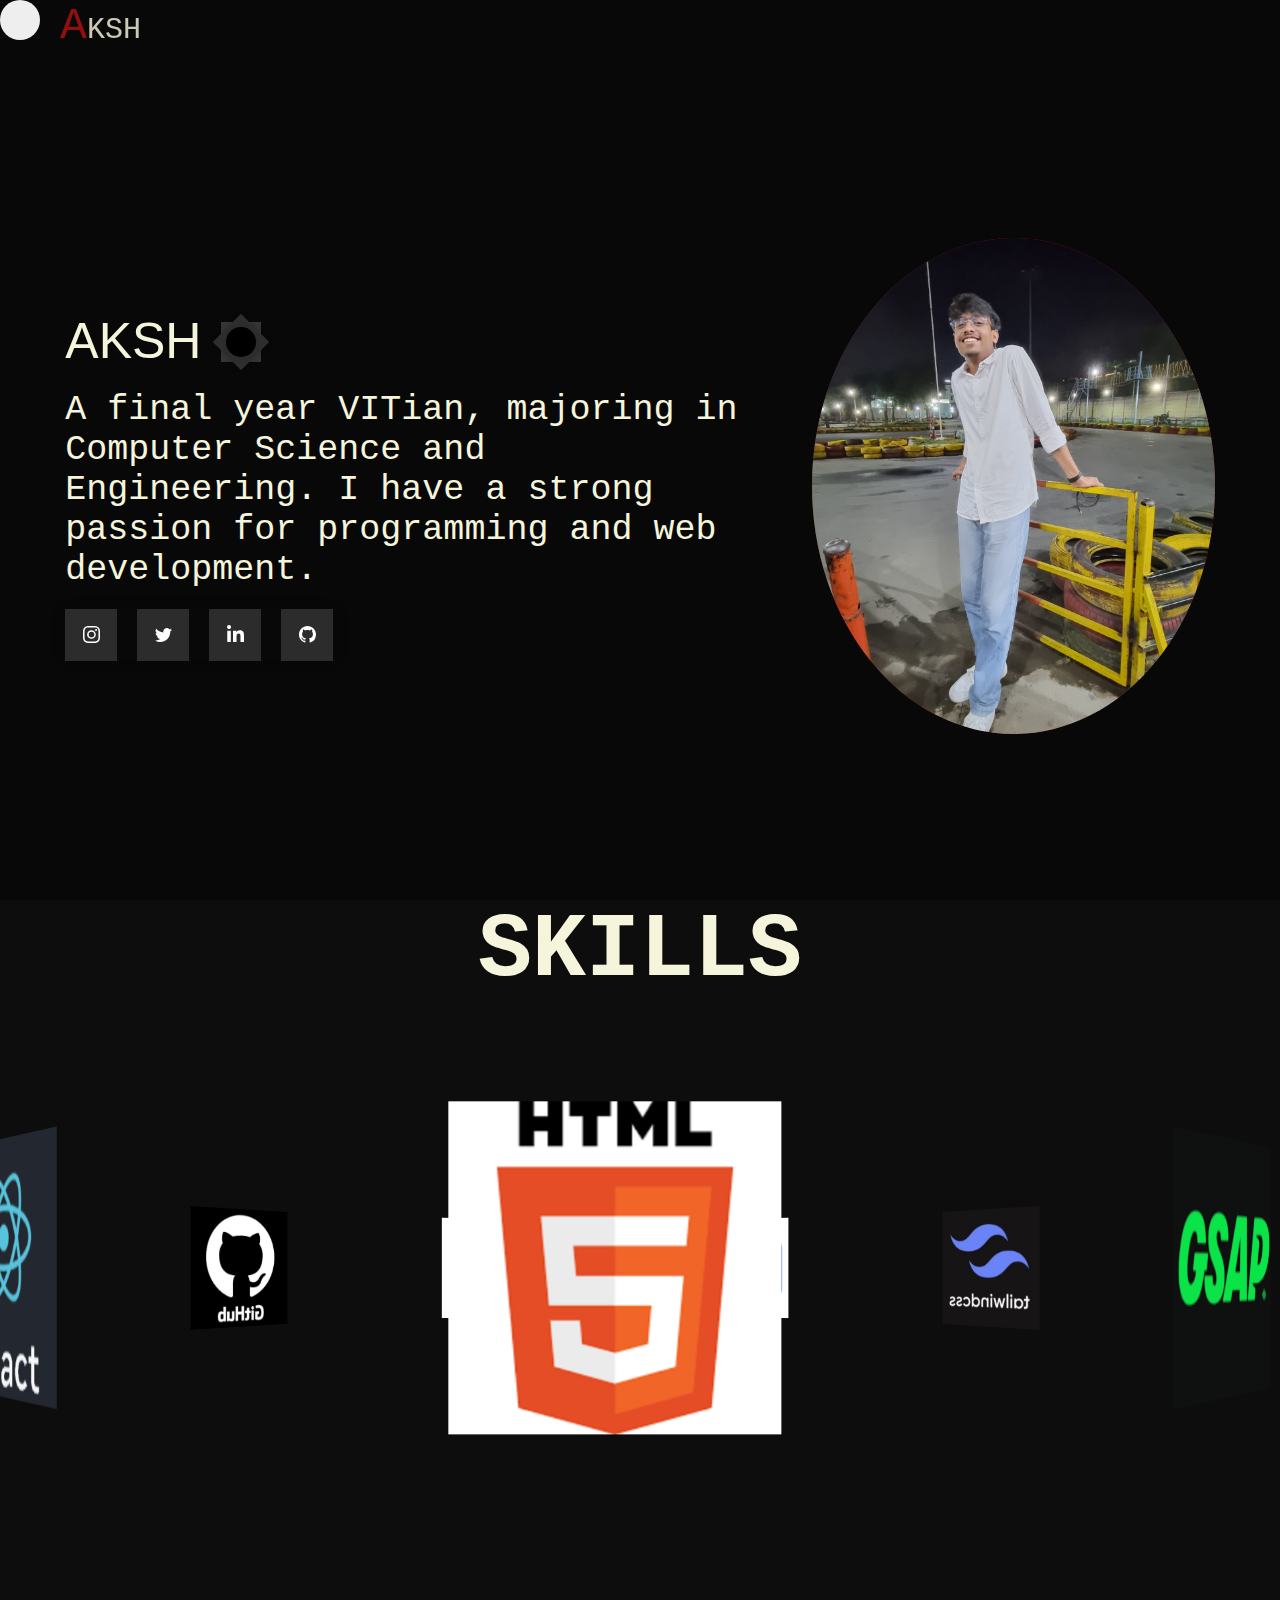
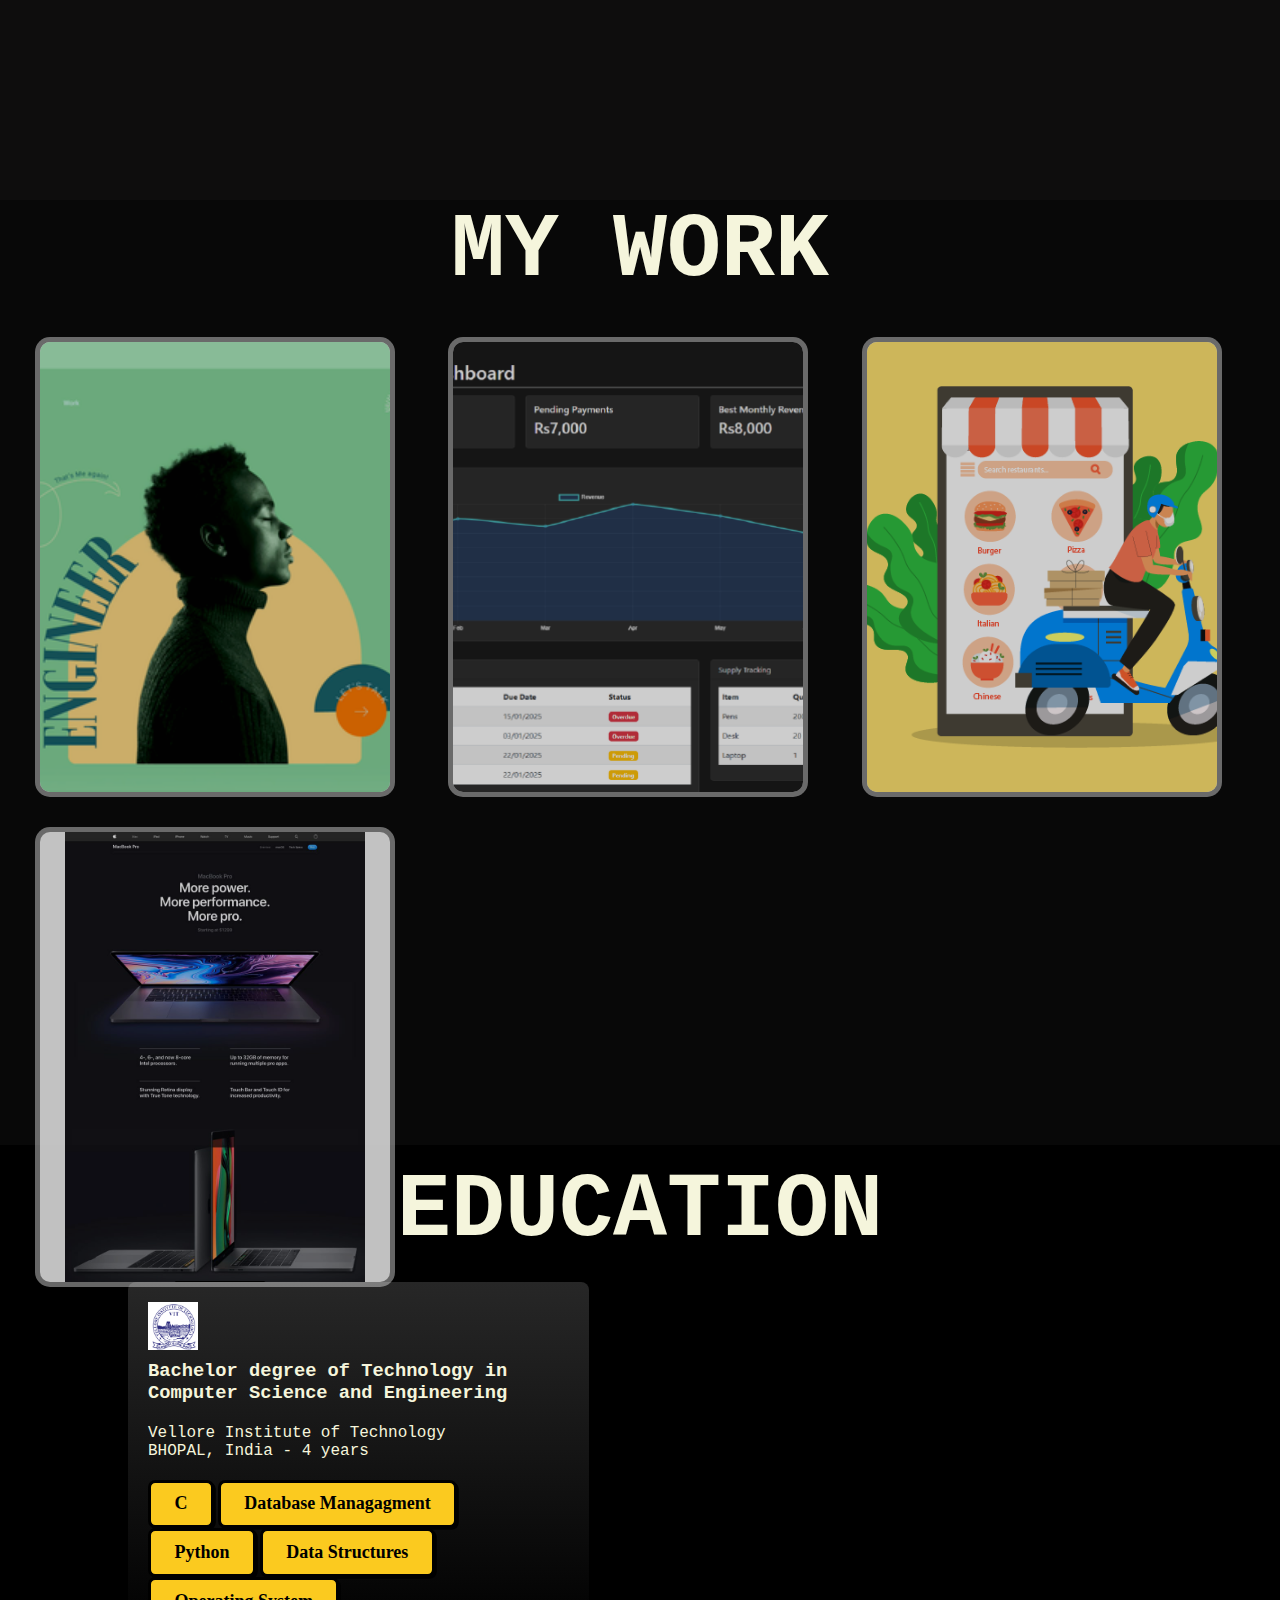
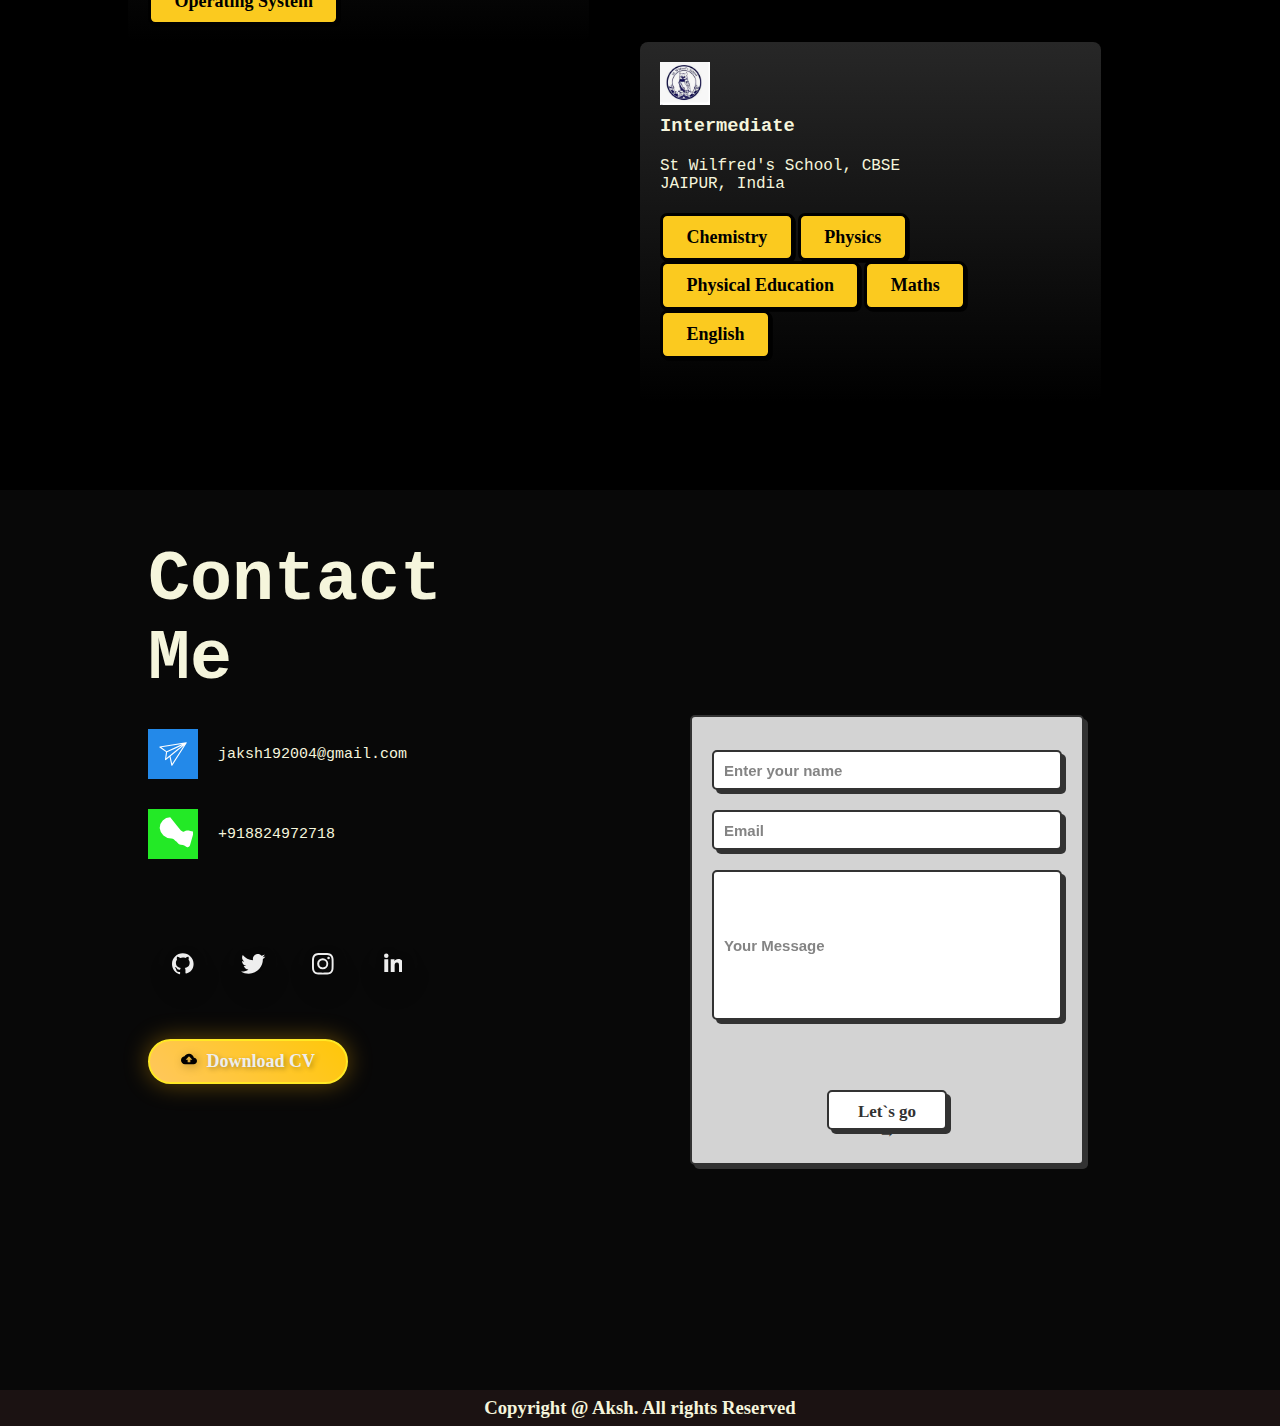
<file: src/index/index.html>
<!DOCTYPE html>
<html lang="en">

<head>
  <meta charset="UTF-8">
  <meta name="viewport" content="width=device-width, initial-scale=1.0">
  <title>Document</title>
  <link rel="stylesheet" href="index.css">
  <link rel="stylesheet" href="global.css">
  <link rel="preconnect" href="https://fonts.googleapis.com">
  <link rel="preconnect" href="https://fonts.gstatic.com" crossorigin>
  <link href="https://fonts.googleapis.com/css2?family=Playwrite+NZ:wght@100..400&display=swap" rel="stylesheet">
  <link rel="stylesheet" href="https://cdnjs.cloudflare.com/ajax/libs/font-awesome/6.5.2/css/all.min.css"
    integrity="sha512-SnH5WK+bZxgPHs44uWIX+LLJAJ9/2PkPKZ5QiAj6Ta86w+fsb2TkcmfRyVX3pBnMFcV7oQPJkl9QevSCWr3W6A=="
    crossorigin="anonymous" referrerpolicy="no-referrer" />
  <link rel="preconnect" href="https://fonts.googleapis.com">
  <link rel="preconnect" href="https://fonts.gstatic.com" crossorigin>
  <link
    href="https://fonts.googleapis.com/css2?family=Playwrite+IT+Moderna:wght@100..400&family=Ubuntu+Sans+Mono:ital,wght@0,400..700;1,400..700&display=swap"
    rel="stylesheet">
</head>

<body>
  <div id="main">
    <section class="home">
      <div class="menu-sheet">
        <div class="sheet-content">
          <h4><a href="#skill">Skill</a></h4>
          <h4><a href="#mywork">My work</a></h4>
          <h4><a href="#myedu">Education</a></h4>
          <h4><a href="#contact">Resume</a></h4>
          <h4><a href="#contact">Contact</a></h4>
          <i class="fa-solid fa-xmark"></i>
        </div>
      </div>

      <div id="curser"></div>
      <nav class="bar">
        <div class="l-nav">
          <a href="index.html">
            <span class="A">A</span>KSH</a>
        </div>
        <div id="present-midnav">
          <label id="menuButton" for="check">
            <span class="top"></span>
            <span class="mid"></span>
            <span class="bot"></span>
          </label>
        </div>
        <div class="mid-nav">
          <div class="description">
            <!-- part-1-------------------------------------------------------------------------------- -->
            <div class="nav-skill">
              <div class="spinner">
                <div></div>
                <div></div>
                <div></div>
                <div></div>
                <div></div>
                <div></div>
              </div>
              <h2><a href="#skill">Skill</a></h2>
            </div>
            <!-- part2------------------------------------------------------------------------------------- -->
            <div class="nav-work">
              <div class="work-loader"></div>
              <h2><a href="#mywork">My work</a></h2>
            </div>
            <!--  part-3-------------------------------------------------------------------------------------------------- -->
            <div class="nav-edu">
              <div class="edu-loader">
                <div class="book-wrapper">
                  <svg xmlns="http://www.w3.org/2000/svg" fill="white" viewBox="0 0 126 75" class="book">
                    <rect stroke-width="5" stroke="#e05452" rx="7.5" height="70" width="121" y="2.5" x="2.5"></rect>
                    <line stroke-width="5" stroke="#e05452" y2="75" x2="63.5" x1="63.5"></line>
                    <path stroke-linecap="round" stroke-width="4" stroke="#c18949" d="M25 20H50"></path>
                    <path stroke-linecap="round" stroke-width="4" stroke="#c18949" d="M101 20H76"></path>
                    <path stroke-linecap="round" stroke-width="4" stroke="#c18949" d="M16 30L50 30"></path>
                    <path stroke-linecap="round" stroke-width="4" stroke="#c18949" d="M110 30L76 30"></path>
                  </svg>
                  <svg xmlns="http://www.w3.org/2000/svg" fill="#ffffff74" viewBox="0 0 65 75" class="book-page">
                    <path stroke-linecap="round" stroke-width="4" stroke="#c18949" d="M40 20H15"></path>
                    <path stroke-linecap="round" stroke-width="4" stroke="#c18949" d="M49 30L15 30"></path>
                    <path stroke-width="5" stroke="#e05452"
                      d="M2.5 2.5H55C59.1421 2.5 62.5 5.85786 62.5 10V65C62.5 69.1421 59.1421 72.5 55 72.5H2.5V2.5Z">
                    </path>
                  </svg>
                </div>
              </div>
              <h2><a href="#myedu">Education</a></h2>
            </div>
            <!-- part-4----------------------------------------------------------------------------------------------------- -->
            <div class="nav-resum">
              <div class="container-1">
                <div class="folder">
                  <div class="top"></div>
                  <div class="bottom"></div>
                </div>
              </div>
              <h2><a href="#contact">Resume</a></h2>
            </div>
            <!-- part-5------------------------------------------------------------------------------------------------------ -->
            <div class="nav-contact">
              <div class="center-body">
                <div class="loader-shape-3"></div>
              </div>
              <h2><a href="#contact">Contact</a></h2>
            </div>
          </div>
        </div>
      </nav>

      <!-- ------------------------------------------------------------------------------------------------------------- -->
      <!-- <hr> -->
      <div class="container-holder">
        <div class="container">
          <div class="inner-box">
            <div id="left-box">
              <div class="name">
                <p> AKSH </p>
                <div class="loader"></div>
              </div>
              <p>A final year VITian, majoring in Computer Science and Engineering. I have a strong passion for
                programming and web development.</p>
              <div class="card">
                <a href="https://www.instagram.com/jain__aksh/" class="socialContainer containerOne">
                  <svg class="socialSvg instagramSvg" viewBox="0 0 16 16">
                    <path
                      d="M8 0C5.829 0 5.556.01 4.703.048 3.85.088 3.269.222 2.76.42a3.917 3.917 0 0 0-1.417.923A3.927 3.927 0 0 0 .42 2.76C.222 3.268.087 3.85.048 4.7.01 5.555 0 5.827 0 8.001c0 2.172.01 2.444.048 3.297.04.852.174 1.433.372 1.942.205.526.478.972.923 1.417.444.445.89.719 1.416.923.51.198 1.09.333 1.942.372C5.555 15.99 5.827 16 8 16s2.444-.01 3.298-.048c.851-.04 1.434-.174 1.943-.372a3.916 3.916 0 0 0 1.416-.923c.445-.445.718-.891.923-1.417.197-.509.332-1.09.372-1.942C15.99 10.445 16 10.173 16 8s-.01-2.445-.048-3.299c-.04-.851-.175-1.433-.372-1.941a3.926 3.926 0 0 0-.923-1.417A3.911 3.911 0 0 0 13.24.42c-.51-.198-1.092-.333-1.943-.372C10.443.01 10.172 0 7.998 0h.003zm-.717 1.442h.718c2.136 0 2.389.007 3.232.046.78.035 1.204.166 1.486.275.373.145.64.319.92.599.28.28.453.546.598.92.11.281.24.705.275 1.485.039.843.047 1.096.047 3.231s-.008 2.389-.047 3.232c-.035.78-.166 1.203-.275 1.485a2.47 2.47 0 0 1-.599.919c-.28.28-.546.453-.92.598-.28.11-.704.24-1.485.276-.843.038-1.096.047-3.232.047s-2.39-.009-3.233-.047c-.78-.036-1.203-.166-1.485-.276a2.478 2.478 0 0 1-.92-.598 2.48 2.48 0 0 1-.6-.92c-.109-.281-.24-.705-.275-1.485-.038-.843-.046-1.096-.046-3.233 0-2.136.008-2.388.046-3.231.036-.78.166-1.204.276-1.486.145-.373.319-.64.599-.92.28-.28.546-.453.92-.598.282-.11.705-.24 1.485-.276.738-.034 1.024-.044 2.515-.045v.002zm4.988 1.328a.96.96 0 1 0 0 1.92.96.96 0 0 0 0-1.92zm-4.27 1.122a4.109 4.109 0 1 0 0 8.217 4.109 4.109 0 0 0 0-8.217zm0 1.441a2.667 2.667 0 1 1 0 5.334 2.667 2.667 0 0 1 0-5.334z">
                    </path>
                  </svg>
                </a>
                <a href="https://x.com/AkshJ1804" class="socialContainer containerTwo">
                  <svg class="socialSvg twitterSvg" viewBox="0 0 16 16">
                    <path
                      d="M5.026 15c6.038 0 9.341-5.003 9.341-9.334 0-.14 0-.282-.006-.422A6.685 6.685 0 0 0 16 3.542a6.658 6.658 0 0 1-1.889.518 3.301 3.301 0 0 0 1.447-1.817 6.533 6.533 0 0 1-2.087.793A3.286 3.286 0 0 0 7.875 6.03a9.325 9.325 0 0 1-6.767-3.429 3.289 3.289 0 0 0 1.018 4.382A3.323 3.323 0 0 1 .64 6.575v.045a3.288 3.288 0 0 0 2.632 3.218 3.203 3.203 0 0 1-.865.115 3.23 3.23 0 0 1-.614-.057 3.283 3.283 0 0 0 3.067 2.277A6.588 6.588 0 0 1 .78 13.58a6.32 6.32 0 0 1-.78-.045A9.344 9.344 0 0 0 5.026 15z">
                    </path>
                  </svg>
                </a>
                <a href="https://www.linkedin.com/in/akshj/" class="socialContainer containerThree">
                  <svg class="socialSvg linkdinSvg" viewBox="0 0 448 512">
                    <path
                      d="M100.28 448H7.4V148.9h92.88zM53.79 108.1C24.09 108.1 0 83.5 0 53.8a53.79 53.79 0 0 1 107.58 0c0 29.7-24.1 54.3-53.79 54.3zM447.9 448h-92.68V302.4c0-34.7-.7-79.2-48.29-79.2-48.29 0-55.69 37.7-55.69 76.7V448h-92.78V148.9h89.08v40.8h1.3c12.4-23.5 42.69-48.3 87.88-48.3 94 0 111.28 61.9 111.28 142.3V448z">
                    </path>
                  </svg>
                </a>
                <a href="https://github.com/AkshJ2004" class="socialContainer containerFour">
                  <svg class="socialSvg githubSvg" viewBox="0 0 16 16">
                    <path
                      d="M8 0C3.58 0 0 3.58 0 8c0 3.54 2.29 6.53 5.47 7.59.4.07.55-.17.55-.38 0-.19-.01-.82-.01-1.49-2.01.37-2.53-.49-2.69-.94-.09-.23-.48-.94-.82-1.13-.28-.15-.68-.52-.01-.53.63-.01 1.08.58 1.23.82.72 1.21 1.87.87 2.33.66.07-.52.28-.87.51-1.07-1.78-.2-3.64-.89-3.64-3.95 0-.87.31-1.58.82-2.14-.08-.2-.36-1.02.08-2.13 0 0 .67-.21 2.2.82.64-.18 1.32-.27 2-.27s1.36.09 2 .27c1.53-1.04 2.2-.82 2.2-.82.44 1.11.16 1.93.08 2.13.51.56.82 1.27.82 2.14 0 3.07-1.87 3.75-3.65 3.95.29.25.54.73.54 1.48 0 1.07-.01 1.93-.01 2.19 0 .21.15.46.55.38A8.014 8.014 0 0 0 16 8c0-4.42-3.58-8-8-8z">
                    </path>
                  </svg>
                </a>
              </div>
            </div>
            <div id="rigth-box">
              <div id="overlay"></div>
              <img src="assets/portfolio.jpg" alt="">
            </div>
          </div>
        </div>
      </div>

    </section>
    <!-- ====================================================================================================================================== -->
    <section id="skill">
      <div class="skill-heading">
        <h1>SKILLS</h1>
      </div>
      <div class="banner">
        <div class="slider" style="--quantity: 9">
          <div class="item" style="--position: 3"><img src="assets/images (1).png" alt=""></div>
          <div class="item" style="--position: 8"><img src="assets/Screenshot 2024-07-05 002002.png" alt=""></div>
          <div class="item" style="--position: 7"><img src="assets/Screenshot 2024-07-05 001323.png" alt=""></div>
          <div class="item" style="--position: 4"><img src="assets/Screenshot 2024-07-04 235915.png" alt=""></div>
          <div class="item" style="--position: 5"><img src="assets/Screenshot 2024-07-05 001022.png" alt=""></div>
          <div class="item" style="--position: 6"><img src="assets/Screenshot 2024-07-05 001216.png" alt=""></div>
          <div class="item" style="--position: 2"><img src="assets/Screenshot 2024-07-05 002124.png" alt=""></div>
          <div class="item" style="--position: 9"><img src="assets/Screenshot 2024-07-04 234303.png" alt=""></div>
          <div class="item" style="--position: 1"><img src="assets/images.png" alt=""></div>
        </div>
      </div>

    </section>

    <!-- -------------------------------------------------------------SKILL-END--------------------------------------------------------------------------- -->

    <section id="mywork">
  <div class="skill-heading">
    <h1>MY WORK</h1>
  </div>
  <div class="work-box">
    <!-- part-1--------------------------------------------------------------------------------------------- -->
    <div class="Xcard">
      <img src="assets/personalprotfolio.png" alt="">
      <div class="card__content">
        <p class="card__title">"Personal Portfolio Website"</p>
        <p class="card__description">
          This personal portfolio website showcases my creative work and achievements. It features a collection of
          visual art and web design projects, offering visitors a chance to explore my skills and experience in a
          simple and engaging way.
        </p>
        <button id="comic-button"> <a href="index.html">Click me!</a></button>
      </div>
    </div>

    <!-- part-2------------------------------------------------------------------------------------------------ -->
    <div class="Xcard">
      <img src="assets/Screenshot 2024-06-30 195556.png" alt="">
      <div class="card__content">
        <p class="card__title"> "Dashboard" </p>
        <p class="card__description">
          This project is a financial dashboard built with HTML, Tailwind CSS, and JavaScript backend. It features a complete
          authentication system with sign-up and sign-in functionality, alongside an interactive dashboard displaying revenue metrics,
          payment tracking, and supplier management. The application demonstrates modern responsive design principles using Tailwind's
          utility classes for clean and efficient development.
        </p>
        <button id="comic-button"> <a href="https://regal-toffee.netlify.app/">Click me!</a></button>
      </div>
    </div>

    <!-- part-3------------------------------------------------------------------------------------------------ -->
    <div class="Xcard">
      <img src="assets/swiggi.png" alt="">
      <div class="card__content">
        <p class="card__title">"Your Favorite Meals, Delivered Fast"</p>
        <p class="card__description">
          This React-based food delivery app provides users with a seamless and intuitive experience to browse, customize,
          and order meals from a variety of restaurants. Styled using Tailwind CSS, the app boasts a sleek, responsive design,
          ensuring smooth navigation across all devices. Whether you're craving fast food or gourmet cuisine, this app makes ordering
          your favorite meals easy and enjoyable.
        </p>
        <button id="comic-button"> <a href="https://github.com/AkshJ2004/Food-Mart">Click me!</a></button>
      </div>
    </div>

     <!-- part-4------------------------------------------------------------------------------------------------ -->
    <div class="Xcard">
      <img src="assets/Macbook.jpeg" alt="">
      <div class="card__content">
        <p class="card__title"> "Performance Meets Elegance" </p>
        <p class="card__description">
          This immersive React-based web experience showcases the MacBook Pro M4 with stunning 3D visualization and scroll-driven animations. 
          Built with React Three Fiber for interactive 3D models and GSAP for smooth, cinematic scrolling effects, the application delivers a premium product presentation that rivals Apple's own website.
          Users can explore the MacBook in different sizes and colors, discover Apple Intelligence features through dynamic video textures,scroll-based narrative that brings the product story to life across all devices.              
        </p>
        <button id="comic-button"> <a href="https://macbookpage.vercel.app/">Click me!</a></button>
      </div>
    </div>
  </div>
</section>

    <!-- ========================================================================================================================================== -->

    <section id="myedu">
      <div class="myedu-heading">
        <h1>EDUCATION</h1>
      </div>
      <div class="myedu-box">
        <div class="myedu-box1">
          <div class="card-1">
            <div class="college-box">
              <div class="card__content-1">
                <img src="assets/vit_logo.png" alt="">
              </div>
              <h3>Bachelor degree of Technology in Computer Science and Engineering</h3>
              <p>Vellore Institute of Technology<br>BHOPAL, India - 4 years</p>
              <div>
                <button>C</button>
                <button>Database Managagment</button>
                <!-- <button>Algorithm</button> -->
                <button>Python</button>
                <button>Data Structures</button>
                <button>Operating System</button>
              </div>
            </div>
          </div>
        </div>
        <div class="myedu-box2">
          <div class="card-1">
            <div class="school-box">
              <div class="card__content-1">
                <img src="assets/favicon.png" alt="">
              </div>
              <h3>Intermediate</h3>
              <p>St Wilfred's School, CBSE<br>JAIPUR, India</p>
              <div>
                <button>Chemistry</button>
                <button>Physics</button>
                <button>Physical Education</button>
                <button>Maths</button>
                <button>English</button>
              </div>
            </div>
          </div>
        </div>
    </section>

    <!-- -------------------------------------------------------------------------------------------------------------------- -->
    <section id="contact">
      <div class="contact-box">
        <div class="contact-box1">
          <div class="contact-heading">
            <h1>Contact Me</h1>
          </div>

          <div class="row-row">
            <button-1></button-1>
            <div class="email-div">
              <h2>jaksh192004@gmail.com</h2>
            </div>
          </div>
          <div class="row-row">
            <button-2></button-2>
            <div class="email-div">
              <h2>+918824972718</h2>
            </div>
          </div>

          <div class="icons">
            <ul class="wrapper">
              <a href="https://github.com/AkshJ2004">
                <li class="icon github">
                  <span class="tooltip">GitHub</span>
                  <svg viewBox="0 0 24 24" height="1.2em" color="#eeeeee" fill="currentColor"
                    xmlns="http://www.w3.org/2000/svg">
                    <path
                      d="M12 .297c-6.63 0-12 5.373-12 12 0 5.303 3.438 9.8 8.205 11.387.6.113.82-.258.82-.577 0-.285-.01-1.04-.015-2.04-3.338.725-4.042-1.61-4.042-1.61C4.422 17.07 3.633 16.7 3.633 16.7c-1.086-.742.084-.727.084-.727 1.2.084 1.83 1.233 1.83 1.233 1.068 1.832 2.803 1.303 3.49.996.108-.774.417-1.303.76-1.603-2.665-.305-5.466-1.334-5.466-5.93 0-1.31.467-2.38 1.235-3.22-.123-.303-.535-1.527.117-3.176 0 0 1.008-.322 3.3 1.23a11.47 11.47 0 0 1 3.003-.403c1.02.004 2.047.138 3.003.403 2.29-1.553 3.296-1.23 3.296-1.23.653 1.649.241 2.873.118 3.176.77.84 1.235 1.91 1.235 3.22 0 4.61-2.805 5.62-5.475 5.92.43.37.81 1.103.81 2.222 0 1.607-.015 2.903-.015 3.293 0 .322.218.694.825.577C20.565 22.092 24 17.592 24 12.297c0-6.627-5.373-12-12-12" />
                  </svg>
                </li>
              </a>
              <a href="https://x.com/AkshJ1804">

                <li class="icon twitter">
                  <span class="tooltip">Twitter</span>
                  <svg height="1.8em" fill="currentColor" viewBox="0 0 48 48" color="#eeeeee"
                    xmlns="http://www.w3.org/2000/svg" class="twitter">
                    <path
                      d="M42,12.429c-1.323,0.586-2.746,0.977-4.247,1.162c1.526-0.906,2.7-2.351,3.251-4.058c-1.428,0.837-3.01,1.452-4.693,1.776C34.967,9.884,33.05,9,30.926,9c-4.08,0-7.387,3.278-7.387,7.32c0,0.572,0.067,1.129,0.193,1.67c-6.138-0.308-11.582-3.226-15.224-7.654c-0.64,1.082-1,2.349-1,3.686c0,2.541,1.301,4.778,3.285,6.096c-1.211-0.037-2.351-0.374-3.349-0.914c0,0.022,0,0.055,0,0.086c0,3.551,2.547,6.508,5.923,7.181c-0.617,0.169-1.269,0.263-1.941,0.263c-0.477,0-0.942-0.054-1.392-0.135c0.94,2.902,3.667,5.023,6.898,5.086c-2.528,1.96-5.712,3.134-9.174,3.134c-0.598,0-1.183-0.034-1.761-0.104C9.268,36.786,13.152,38,17.321,38c13.585,0,21.017-11.156,21.017-20.834c0-0.317-0.01-0.633-0.025-0.945C39.763,15.197,41.013,13.905,42,12.429">
                    </path>
                  </svg>
                </li>
              </a>
              <a href=" https://www.instagram.com/jain__aksh/">
                <li class="icon instagram">
                  <span class="tooltip">Instagram</span>
                  <svg xmlns="http://www.w3.org/2000/svg" height="1.2em" fill="currentColor" color="#eeeeee"
                    class="bi bi-instagram" viewBox="0 0 16 16">
                    <path
                      d="M8 0C5.829 0 5.556.01 4.703.048 3.85.088 3.269.222 2.76.42a3.917 3.917 0 0 0-1.417.923A3.927 3.927 0 0 0 .42 2.76C.222 3.268.087 3.85.048 4.7.01 5.555 0 5.827 0 8.001c0 2.172.01 2.444.048 3.297.04.852.174 1.433.372 1.942.205.526.478.972.923 1.417.444.445.89.719 1.416.923.51.198 1.09.333 1.942.372C5.555 15.99 5.827 16 8 16s2.444-.01 3.298-.048c.851-.04 1.434-.174 1.943-.372a3.916 3.916 0 0 0 1.416-.923c.445-.445.718-.891.923-1.417.197-.509.332-1.09.372-1.942C15.99 10.445 16 10.173 16 8s-.01-2.445-.048-3.299c-.04-.851-.175-1.433-.372-1.941a3.926 3.926 0 0 0-.923-1.417A3.911 3.911 0 0 0 13.24.42c-.51-.198-1.092-.333-1.943-.372C10.443.01 10.172 0 7.998 0h.003zm-.717 1.442h.718c2.136 0 2.389.007 3.232.046.78.035 1.204.166 1.486.275.373.145.64.319.92.599.28.28.453.546.598.92.11.281.24.705.275 1.485.039.843.047 1.096.047 3.231s-.008 2.389-.047 3.232c-.035.78-.166 1.203-.275 1.485a2.47 2.47 0 0 1-.599.919c-.28.28-.546.453-.92.598-.28.11-.704.24-1.485.276-.843.038-1.096.047-3.232.047s-2.39-.009-3.233-.047c-.78-.036-1.203-.166-1.485-.276a2.478 2.478 0 0 1-.92-.598 2.48 2.48 0 0 1-.6-.92c-.109-.281-.24-.705-.275-1.485-.038-.843-.046-1.096-.046-3.233 0-2.136.008-2.388.046-3.231.036-.78.166-1.204.276-1.486.145-.373.319-.64.599-.92.28-.28.546-.453.92-.598.282-.11.705-.24 1.485-.276.738-.034 1.024-.044 2.515-.045v.002zm4.988 1.328a.96.96 0 1 0 0 1.92.96.96 0 0 0 0-1.92zm-4.27 1.122a4.109 4.109 0 1 0 0 8.217 4.109 4.109 0 0 0 0-8.217zm0 1.441a2.667 2.667 0 1 1 0 5.334 2.667 2.667 0 0 1 0-5.334z">
                    </path>
                  </svg>
                </li>
              </a>
              <a href="https://www.linkedin.com/in/akshj/">
                <li class="icon linkedin">
                  <span class="tooltip">LinkedIn</span>
                  <svg viewBox="0 0 448 512" height="1.2em" color="#eeeeee" fill="currentColor"
                    xmlns="http://www.w3.org/2000/svg">
                    <path d="M100.28 448H7.4V148.9h92.78zm-46.14-331.3a53.71 53.71 0 1 1 53.71-53.71 53.71 53.71 0 0 1-53.71 53.71zm394.4 331.3h-92.4V302.4c0-34.7-1.4-79.1-48.2-79.1-48.2 0-55.6 37.7-55.6 76.6v148.1h-92.8V148.9h89.1v40.8h1.3c12.4-23.4 42.6-48.2 87.7-48.2 93.8 0 111.1 61.7 111.1 141.9z">
                    </path>
                  </svg>
                </li>
              </a>
            </ul>
          </div>
          <div class="resumecv">
            <button class="button">
              <a href="https://drive.google.com/file/d/1LWhEdZWVEzuPchMgWCwFDCi_WUFNOBfQ/view?usp=sharing">
          
                <svg id="UploadToCloud" viewBox="0 0 24 24" xmlns="http://www.w3.org/2000/svg" height="16px"
                  width="16px" class="icon">
                  <path d="M0 0h24v24H0V0z" fill="none"></path>
                  <path class="color000000 svgShape" fill="#000000"
                    d="M19.35 10.04C18.67 6.59 15.64 4 12 4 9.11 4 6.6 5.64 5.35 8.04 2.34 8.36 0 10.91 0 14c0 3.31 2.69 6 6 6h13c2.76 0 5-2.24 5-5 0-2.64-2.05-4.78-4.65-4.96zM14 13v4h-4v-4H7l4.65-4.65c.2-.2.51-.2.71 0L17 13h-3z">
                  </path>
                </svg>
                Download CV</a>
            </button>
          </div>
        </div>

        <div class="contact-box2">
          <form class="form">
            <input type="name" placeholder="Enter your name" name="name" class="input">
            <input type="email" placeholder="Email" name="email" class="input">
            <input type="text" placeholder="Your Message" name="text" class="input message-input">
            <button class="button-confirm">Let`s go → </button>
          </form>
        </div>
      </div>
    </section>
    <div class="footer">
      <div class="footer-text">
        <h3>Copyright @ Aksh. All rights Reserved</h3>
      </div>
    </div>
    <!-- ==================================================================================== -->

    <script src="https://cdnjs.cloudflare.com/ajax/libs/gsap/3.12.5/gsap.min.js"
      integrity="sha512-7eHRwcbYkK4d9g/6tD/mhkf++eoTHwpNM9woBxtPUBWm67zeAfFC+HrdoE2GanKeocly/VxeLvIqwvCdk7qScg=="
      crossorigin="anonymous" referrerpolicy="no-referrer"></script>
    <script src="Scripts/script.js"></script>
    <script src="Scripts/script1.js"></script>
</body>

</html>
</file>
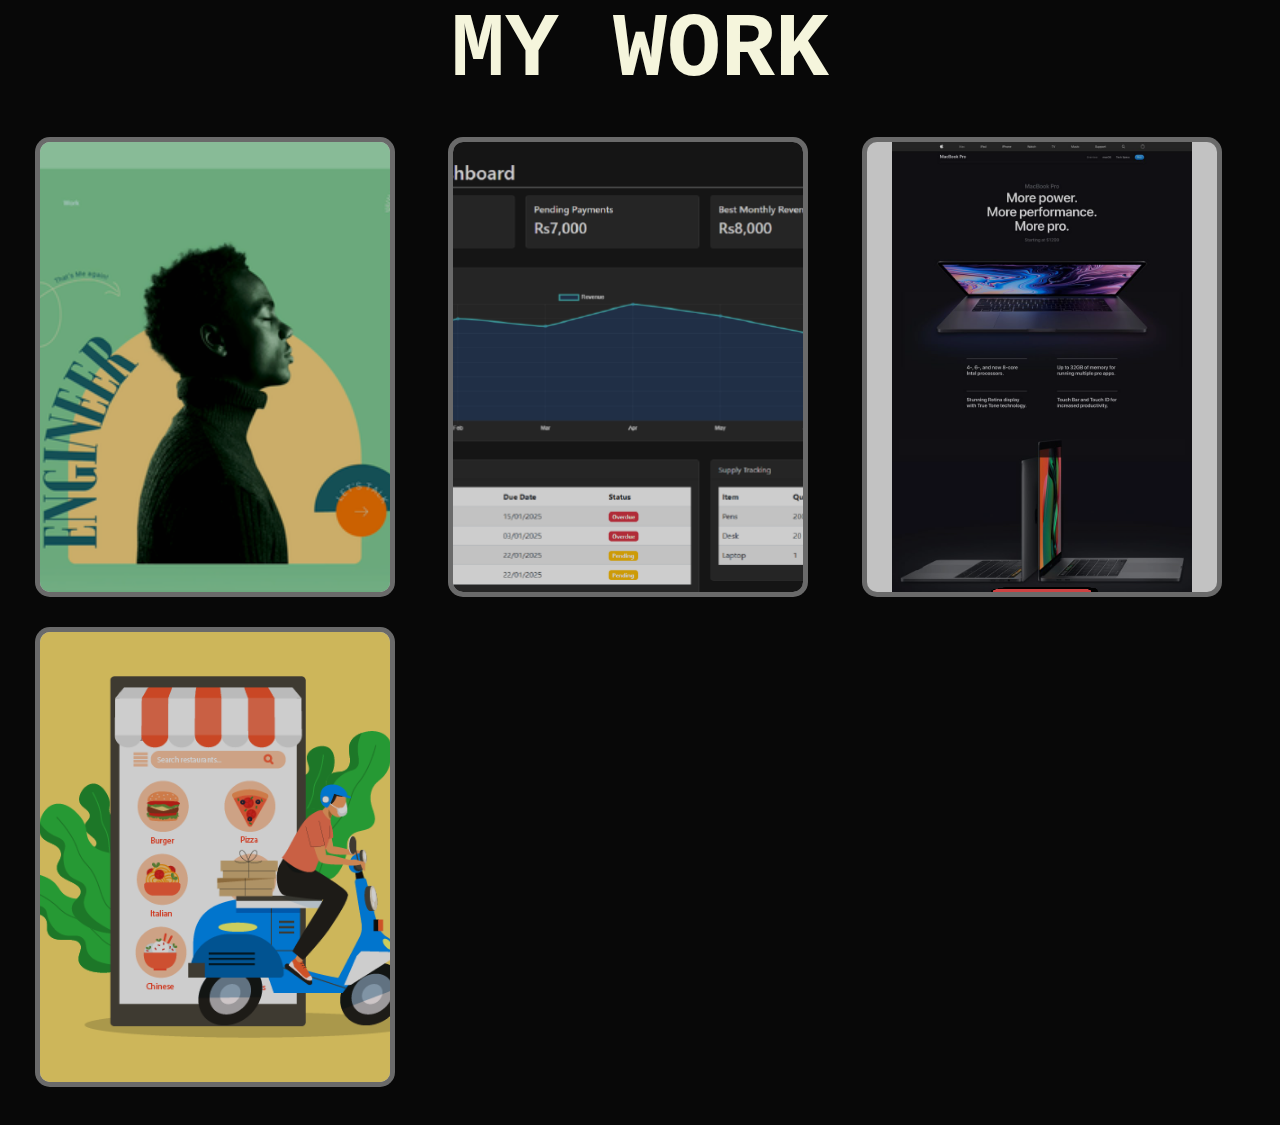
<file: portfolio-main/work.html>
<!DOCTYPE html>
<html lang="en">
<head>
    <meta charset="UTF-8">
    <meta name="viewport" content="width=device-width, initial-scale=1.0">
    <title>Document</title>
    <link  rel="stylesheet" href="global.css">
    <link rel="stylesheet" href="index.css">
    <link rel="preconnect" href="https://fonts.googleapis.com">
<link rel="preconnect" href="https://fonts.gstatic.com" crossorigin>
<link href="https://fonts.googleapis.com/css2?family=Playwrite+NZ:wght@100..400&display=swap" rel="stylesheet">
<link rel="stylesheet" href="https://cdnjs.cloudflare.com/ajax/libs/font-awesome/6.5.2/css/all.min.css" integrity="sha512-SnH5WK+bZxgPHs44uWIX+LLJAJ9/2PkPKZ5QiAj6Ta86w+fsb2TkcmfRyVX3pBnMFcV7oQPJkl9QevSCWr3W6A==" crossorigin="anonymous" referrerpolicy="no-referrer" />
<link rel="preconnect" href="https://fonts.googleapis.com">
<link rel="preconnect" href="https://fonts.gstatic.com" crossorigin>
<link href="https://fonts.googleapis.com/css2?family=Playwrite+IT+Moderna:wght@100..400&family=Ubuntu+Sans+Mono:ital,wght@0,400..700;1,400..700&display=swap" rel="stylesheet">
</head>
<body>
    <section id="mywork">
        <div class="skill-heading">
          <h1>MY WORK</h1>
        </div>
        <div class="work-box">  
          <!-- part-1--------------------------------------------------------------------------------------------- -->
          <div class="Xcard">
            <img src="src/assets/personalprotfolio.png" alt=""> 
            <div class="card__content">
              <p class="card__title">"Personal Portfolio Website"</p>
              <p class="card__description">
                This personal portfolio website showcases my creative work and achievements. It features a collection of visual art and web design projects, offering visitors a chance to explore my skills and experience in a simple and engaging way.</p>
              <button id="comic-button"> <a href="index.html">Click me!</a></button>
            </div>
          </div>
          <!-- part-2------------------------------------------------------------------------------------------------ -->
          <div class="Xcard">
            <img src="src/assets/Screenshot 2024-06-30 195556.png" alt=""> 
            <div class="card__content">
              <p class="card__title"> "Dashboard" </p>
              <p class="card__description">
                This project is a "financial dashboard built with HTML and Tailwind CSS. It demonstrates a layered design structure with a modern, responsive layout. The design includes a header, content sections, and a footer, all styled using Tailwind's utility classes for a clean and efficient development process.</p>
              <button id="comic-button"> <a href="https://regal-toffee.netlify.app/">Click me!</a></button>
            </div> 
          </div>
          

          <!-- part-3------------------------------------------------------------------------------------------------ -->
          <div class="Xcard">
            <img src="src/assets/Macbook.jpeg" alt=""> 
            <div class="card__content">
              <p class="card__title"> "Performance Meets Elegance" </p>
              <p class="card__description">
                This immersive React-based web experience showcases the MacBook Pro M4 with stunning 3D visualization and scroll-driven animations. Built with React Three Fiber for interactive 3D models and GSAP for smooth, cinematic scrolling effects, the application delivers a premium product presentation that rivals Apple's own website.Users can explore the MacBook in different sizes and colors, discover Apple Intelligence features through dynamic video textures, and dive deep into performance specifications—all through an engaging, scroll-based narrative that brings the product story to life across all devices.                
              </p>
              <button id="comic-button"> <a href="https://macbookpage.vercel.app/">Click me!</a></button>
            </div> 
          </div>

          <!-- ---------------------------------------------------------------------------- -->
          <div class="Xcard">
            <img src="src/assets/swiggi.png" alt=""> 
            <div class="card__content">
              <p class="card__title">"Your Favorite Meals, Delivered Fast"</p>
              <p class="card__description">
                This React-based food delivery app provides users with a seamless and intuitive experience to browse, customize, and order meals from a variety of restaurants. Styled using Tailwind CSS, the app boasts a sleek, responsive design, ensuring smooth navigation across all devices. Whether you're craving fast food or gourmet cuisine, this app makes ordering your favorite meals easy and enjoyable.</p>
              <button id="comic-button"> <a href="https://github.com/AkshJ2004/Food-Mart">Click me!</a></button>
            </div>
          </div>
        </div>
        
      </section>
</body>
</html>
</file>
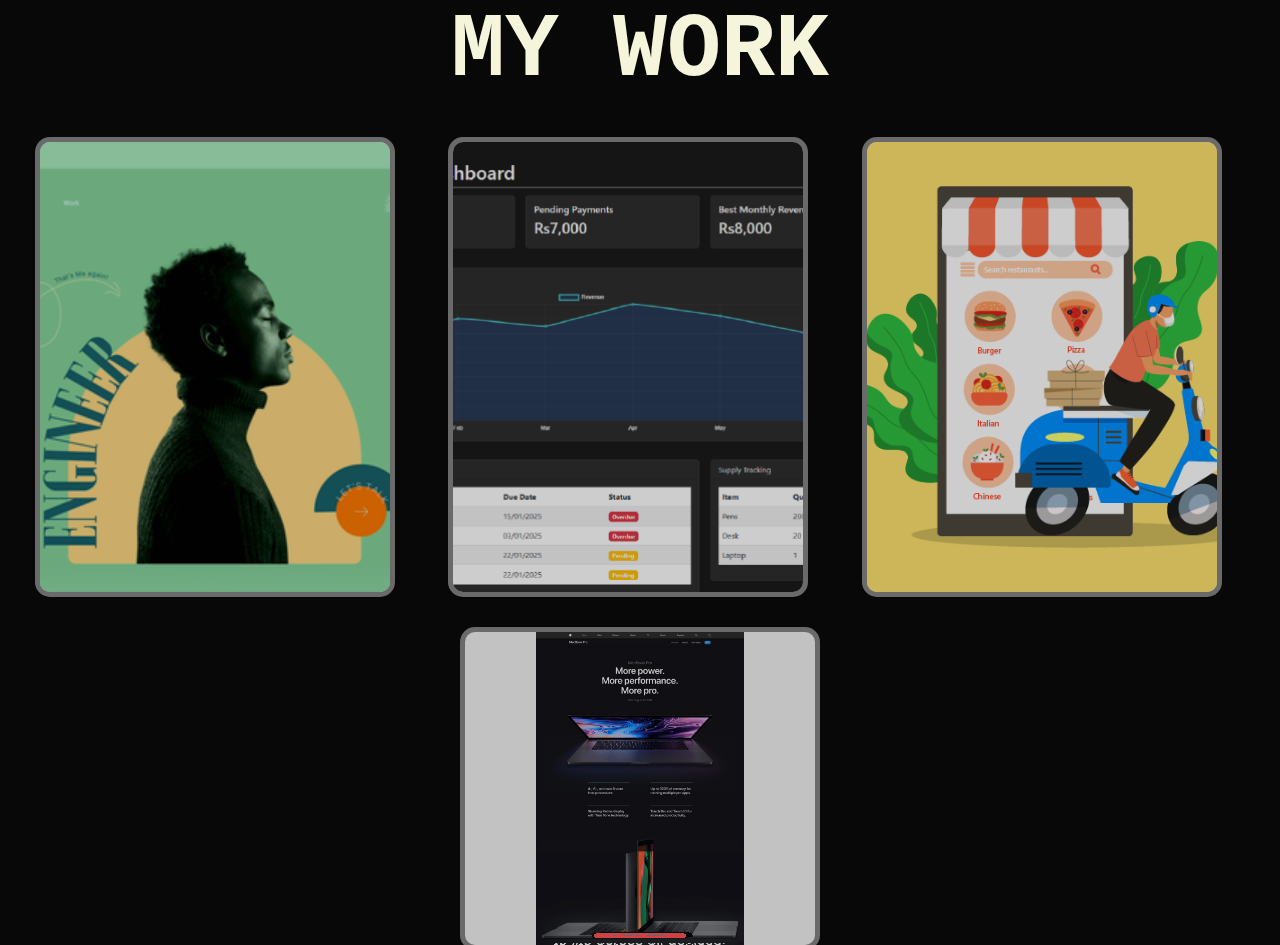
<file: src/index/work.html>
<!DOCTYPE html>
<html lang="en">
<head>
    <meta charset="UTF-8">
    <meta name="viewport" content="width=device-width, initial-scale=1.0">
    <title>Document</title>
    <link  rel="stylesheet" href="global.css">
    <link rel="stylesheet" href="index.css">
    <link rel="preconnect" href="https://fonts.googleapis.com">
<link rel="preconnect" href="https://fonts.gstatic.com" crossorigin>
<link href="https://fonts.googleapis.com/css2?family=Playwrite+NZ:wght@100..400&display=swap" rel="stylesheet">
<link rel="stylesheet" href="https://cdnjs.cloudflare.com/ajax/libs/font-awesome/6.5.2/css/all.min.css" integrity="sha512-SnH5WK+bZxgPHs44uWIX+LLJAJ9/2PkPKZ5QiAj6Ta86w+fsb2TkcmfRyVX3pBnMFcV7oQPJkl9QevSCWr3W6A==" crossorigin="anonymous" referrerpolicy="no-referrer" />
<link rel="preconnect" href="https://fonts.googleapis.com">
<link rel="preconnect" href="https://fonts.gstatic.com" crossorigin>
<link href="https://fonts.googleapis.com/css2?family=Playwrite+IT+Moderna:wght@100..400&family=Ubuntu+Sans+Mono:ital,wght@0,400..700;1,400..700&display=swap" rel="stylesheet">
</head>
<body>
    <section id="mywork">
        <div class="skill-heading">
          <h1>MY WORK</h1>
        </div>
        <div class="work-box">  
          <!-- part-1--------------------------------------------------------------------------------------------- -->
          <div class="Xcard">
            <img src="./assets/personalprotfolio.png" alt=""> 
            <div class="card__content">
              <p class="card__title">"Personal Portfolio Website"</p>
              <p class="card__description">
                This personal portfolio website showcases my creative work and achievements. It features a collection of visual art and web design projects, offering visitors a chance to explore my skills and experience in a simple and engaging way.</p>
              <button id="comic-button"> <a href="index.html">Click me!</a></button>
            </div>
          </div>
          <!-- part-2------------------------------------------------------------------------------------------------ -->
          <div class="Xcard">
            <img src="./assets/Screenshot 2024-06-30 195556.png" alt=""> 
            <div class="card__content">
              <p class="card__title"> "Dashboard" </p>
              <p class="card__description">
                This project is a "financial dashboard built with HTML and Tailwind CSS. It demonstrates a layered design structure with a modern, responsive layout. The design includes a header, content sections, and a footer, all styled using Tailwind's utility classes for a clean and efficient development process.</p>
              <button id="comic-button"> <a href="https://regal-toffee.netlify.app/">Click me!</a></button>
            </div> 
          </div>
          
          <!-- ---------------------------------------------------------------------------- -->
          <div class="Xcard">
            <img src="./assets/swiggi.png" alt=""> 
            <div class="card__content">
              <p class="card__title">"Your Favorite Meals, Delivered Fast"</p>
              <p class="card__description">
                This React-based food delivery app provides users with a seamless and intuitive experience to browse, customize, and order meals from a variety of restaurants. Styled using Tailwind CSS, the app boasts a sleek, responsive design, ensuring smooth navigation across all devices. Whether you're craving fast food or gourmet cuisine, this app makes ordering your favorite meals easy and enjoyable.</p>
              <button id="comic-button"> <a href="https://github.com/AkshJ2004/Food-Mart">Click me!</a></button>
            </div>
          </div>
        </div>

          
        <div class="Xcard">
          <img src="./assets/Macbook.jpeg" alt=""> 
            <div class="card__content">
              <p class="card__title">"Performance Meets Elegance"</p>
              <p class="card__description">
                This immersive React-based web experience showcases the MacBook Pro M4 with stunning 3D visualization and scroll-driven animations. Built with React Three Fiber for interactive 3D models and GSAP for smooth, cinematic scrolling effects, the application delivers a premium product presentation that rivals Apple's own website.Users can explore the MacBook in different sizes and colors, discover Apple Intelligence features through dynamic video textures, and dive deep into performance specifications—all through an engaging, scroll-based narrative that brings the product story to life across all devices.              
              </p>
              <button id="comic-button"> <a href="https://github.com/AkshJ2004/MAcBook_Landing.git">Click me!</a></button>
            </div>
          </div>
        </div>
        
      </section>
</body>
</html>
</file>
<file: src/index/index.css>
* {
  margin: 0;
  padding: 0;
  box-sizing: border-box;
}

html,
body {
  height: 100%;
  width: 100%;
  color: beige;
  background: #080808;
}

.home {
  height: 100vh;
  width: 100%;
}

#main {
  height: 100%;
  position: relative;
}

#curser {
  height: 40px;
  width: 40px;
  border-radius: 50%;
  font-size: 15px;
  display: flex;
  align-items: center;
  justify-content: center;
  color: #000;
  background-color: #eee;
  position: fixed;
  z-index: 6;
}


.bar {
  width: 100%;
  display: flex;
  justify-content: space-between;
  height: 8vh;
  padding: 0px 50px;
}

.A {
  color: rgb(177, 18, 18);
  font-size: 45px;
}

.sheet-content {
  display: none;
}

.l-nav {
  height: 50px;
  width: 100px;
  display: flex;
  padding: 5px 10px 15px;
  opacity: 1;
  justify-content: space-between;
}

.l-nav a {
  color: inherit;
  text-decoration: none;
  padding-bottom: 15px;
  font-family: "Ubuntu Sans Mono", monospace;
  font-size: 30px;
}

.name {
  display: flex;
  gap: 10px;
}

.name p {
  font-family: "Ubuntu Sans Mono", monospace;
  font-size: 40px;
}

#present-midnav {
  justify-content: center;
  display: flex;
  /* align-items: center; */
  padding-top: 10px;
}

.mid-nav {
  display: flex;
  gap: 50px
}

.mid-nav>h2 {
  font-family: "Ubuntu Sans Mono", monospace;
}

.mid-nav a {
  color: inherit;
  text-decoration: none;
}

.description {
  display: flex;
  padding: 30px;
  gap: 40px;
}

.nav-skill {
  display: flex;
  gap: 10px;
}

.nav-work {
  display: flex;
  gap: 5px;
}

.nav-edu {
  display: flex;
  gap: 5px;
}

.nav-resum {
  display: flex;
  gap: 5px;
}

.nav-contact {
  display: flex;
  gap: 5px;
}

.description h2 {
  font-family: "Ubuntu Sans Mono", monospace;
  font-weight: 100;
  font-size: 20px;
  color: #c18949;
}

.container-holder {
  height: 92vh;
  width: 100%;
}

.container {
  width: 100%;
  height: 100%;
  display: flex;
  justify-content: center;
  align-items: center;
}

.inner-box {
  height: 60%;
  width: 90%;
  gap: 55px;
  display: flex;
  justify-content: center;
  align-items: center;
}

#left-box {
  display: flex;
  flex-direction: column;
  gap: 20px;
  width: 60%;
  /* background: #000; */
}

.name {
  display: flex;
  gap: 20px;
}

.name>p {
  font-size: 50px;
  font-family: Impact, Haettenschweiler, 'Arial Narrow Bold', sans-serif;
}

#left-box>p {
  word-wrap: break-word;
  font-size: 35px;
  font-family: "Ubuntu Sans Mono", monospace;
  /* font-family:  ui-sans-serif, system-ui, -apple-system, BlinkMacSystemFont, "Segoe UI", Roboto, "Helvetica Neue", Arial, "Noto Sans", sans-serif, "Apple Color Emoji", "Segoe UI Emoji", "Segoe UI Symbol", "Noto Color Emoji"; */
}

#rigth-box {
  height: 100%;
  width: 35%;
  background: #8f1c1c;
  border-radius: 50%;
  position: relative;
  border-color: #eeeeee;
  border-width: 8px;
}

#rigth-box>img {
  justify-content: center;
  height: 100%;
  border-radius: 50%;
  object-fit: cover;
  background-position: center;
  display: flex;
  align-items: center;
  background-size: cover;
  background-color: #eeeeee;
  width: 100%;
}

#overlay {
  position: absolute;
  height: 100%;
  width: 100%;
  background: transparent;
  border-radius: 50%;
  z-index: 8;
}

/* -------------------------------------------------------------------------------------------------- */
#skill {
  height: 100vh;
  width: 100%;
  background: #221c1c3f;
}

.skill-heading {
  font-size: 45px;
  font-family: "Ubuntu Sans Mono", monospace;
  display: flex;
  justify-content: center;
}

/* ---------------------------------------------------------------------------------- */
#mywork {
  height: 105vh;
  width: 100%;
  align-items: center;
  display: flex;
  flex-direction: column;
}

.work-box {
  display: grid;
  grid-template-columns: repeat(3, 1fr); /* Only 3 columns */
  grid-gap: 40px;
  margin-top: 0px;
  width: 100%;
  padding: 40px;
  justify-content: center;
  align-items: center;
}

.black {
  background-color: #312b2b;
}

.btn a {
  text-decoration: none;
}

/* ------------------------------------------------------------------------------------------------------------------------------ */
.myedu-heading {
  font-size: 45px;
  font-family: "Ubuntu Sans Mono", monospace;
  display: flex;
  justify-content: center;
  margin-top: 15px;
}

#myedu {
  height: 105vh;
  width: 100%;
  align-items: center;
  display: flex;
  flex-direction: column;
  background-color: #000;
}

.myedu-box {
  /* height: 90%; */
  width: 80%;
  display: flex;
  margin-top: 20px;
  flex-direction: column;
  /* background-color: #8f1c1c; */
}

.myedu-box1,
.myedu-box2 {
  height: 40vh;
  width: 45%;
}

.myedu-box1 {
  top: 0;
  left: 0;
}

.myedu-box2 {
  right: 0;
  margin-left: 50%;

}

.college-box {
  padding: 20px;
  gap: 10px;
  display: flex;
  flex-direction: column;
}

.college-box img {
  width: 50px;
  align-items: center;
  justify-content: center;
  display: flex;
  height: auto;
  /* margin-bottom: 10px; */
}

.college-box h3 {
  margin: 0 0 10px;
  font-family: "Ubuntu Sans Mono", monospace;
  font-weight: 700;
}

.college-box p {
  margin: 0 0 10px;
  font-weight: 300;
  font-family: "Ubuntu Sans Mono", monospace;
}

button {
  background: #fbca1f;
  font-family: inherit;
  padding: 0.6em 1.3em;
  font-weight: 600;
  font-size: 18px;
  border: 3px solid rgb(0, 0, 0);
  border-radius: 0.4em;
  box-shadow: 0.1em 0.1em;
  cursor: pointer;
}

.school-box {
  padding: 20px;
  gap: 10px;
  display: flex;
  flex-direction: column;
}

.school-box img {
  width: 50px;
  align-items: center;
  justify-content: center;
  display: flex;
  height: auto;
  /* margin-bottom: 10px; */
}

.school-box h3 {
  margin: 0 0 10px;
  font-family: "Ubuntu Sans Mono", monospace;
  font-weight: 700;
}

.school-box p {
  margin: 0 0 10px;
  font-weight: 300;
  font-family: "Ubuntu Sans Mono", monospace;
}

/* --------------------------------------------------------------------------------------------------------- */
#contact {
  height: 100vh;
  width: 100%;
  align-items: center;
  justify-content: center;
  padding: 25px;
  display: flex;
  flex-direction: column;
  /* background-color: #000; */
}

.contact-box {
  height: 92vh;
  width: 80%;
  /* justify-content: center; */
  /* align-items: center; */
  /* background-color: wheat; */
  display: flex;
  gap: 50px;
}

.contact-heading {
  font-size: 35px;
  width: 80%;
  font-family: "Ubuntu Sans Mono", monospace;
  margin-top: 15px;
  justify-content: end;
  align-items: end;
}

.contact-box1 {
  display: flex;
  flex-direction: column;
  gap: 30px;
  height: 100%;
  width: 50%;
}

.row-row {
  display: flex;
  align-items: center;
  gap: 20px;
}

.contact-box2 {
  display: flex;
  justify-content: center;
  flex-direction: column;
  align-items: center;
  /* background-color: #eee; */
}

.email-div h2 {
  font-size: 15px;
  font-family: "Ubuntu Sans Mono", monospace;
  font-weight: 100;
}

/* --------------------------------------------------------------------------- */
.footer {
  background-color: #1b1212;
  height: 4vh;
  align-items: center;
  justify-content: center;
  display: flex;
  width: 100%;

}

/* ------------------------------------------------------------------------------- */
.banner {
  width: 100%;
  height: 85vh;
  text-align: center;
  overflow: hidden;
  position: relative;
  padding: 50px;
}

.banner .slider {
  position: absolute;
  width: 150px;
  height: 150px;
  top: 25%;
  left: calc(50% - 100px);
  transform-style: preserve-3d;
  transform: perspective(1000px);
  animation: autoRun 20s linear infinite;
  z-index: 2;
}

@keyframes autoRun {
  from {
    transform: perspective(2000px) rotateX(-16deg) rotateY(0deg);
  }

  to {
    transform: perspective(2000px) rotateX(-16deg) rotateY(360deg);
  }
}

.banner .slider .item {
  position: absolute;
  inset: 0 0 0 0;
  transform:
    rotateY(calc((var(--position) - 1) * (360 / var(--quantity)) * 1deg)) translateZ(550px);
}

.banner .slider .item img {
  width: 100%;
  height: 100%;
  object-fit: cover;
}



/* ----------------------------------------------------------------------------- */
/* 
For Mobile Devices – 320px — 480px.
iPads and Tablets – 481px — 768px.
Laptops and small screen – 769px — 1024px.
Large screens and Desktops – 1025px — 1200px.
TV and Extra Large Screens – 1201px and more. */
@media screen and (min-width:320px) and (max-width:580px) {


  #curser {
    display: none;
  }

  body,
  html {
    width: 100%;
    overflow-x: hidden;
    margin: 0;
    padding: 0;
    box-sizing: border-box;
  }

  .bar {
    width: 100%;
    display: flex;
    justify-content: space-between;
    height: 15vh;
    padding: 25px;
  }

  .menu-sheet {
    height: 100%;
    width: 50%;
    background-color: #25262762;
    backdrop-filter: blur(30px);
    overflow: hidden;
    top: 0;
    right: -50%;
    padding: 100px 30px;
    position: absolute;
    gap: 40px;
    z-index: 10;
  }

  .sheet-content {
    /* height: 50%; */
    /* width: 80%;   */
    display: inline;
  }

  .sheet-content a {
    text-decoration: none;
    color: #000;
  }

  .sheet-content i {
    position: absolute;
    top: 7%;
    right: 20%;
    /* background-color: white; */
    /* border-radius: 50%; */
    /* padding: 7px; */
    color: #000;
    font-weight: 600;
    font-size: 28px;
    cursor: pointer;

  }

  .menu-sheet h4 {
    font-size: 25px;
    font-weight: 600;
    font-family: monospace;
    margin-bottom: 10px;
    color: #000;
  }

  .container-holder {
    height: 80vh;
    width: 100%;
  }

  .container {
    width: 100%;
    height: 100%;
    justify-content: center;
    align-items: center;
    padding: 10px;
  }

  .inner-box {
    display: flex;
    flex-direction: column-reverse;
    height: 100%;
    width: 100%;
    justify-content: center;
    align-items: center;
    gap: 20px;

  }

  #left-box {
    /* display: none; */
    height: 80vh;
    width: 90%;
  }

  #left-box .name p {
    font-size: 40px;
  }

  #left-box p {
    font-size: 25px;
  }

  #rigth-box {
    /* display: none; */
    height: 38vh;
    width: 100%;
    padding: 10px;
    background-color: transparent;
  }

  .skill-heading {
    font-size: 45px;
    font-family: "Ubuntu Sans Mono", monospace;
    display: flex;
    justify-content: center;
    padding-top: 40px;
  }

  .A {
    color: rgb(177, 18, 18);
    font-size: 45px;
  }

  .mid-nav {
    display: none;
  }

  /* --------------------------------------------------------------- */

  .banner .slider {
    width: 250px;
    height: 250px;
    left: calc(50% - 50px);
  }

  .banner .slider {
    transform:
      rotateY(calc((var(--position) - 1) * (360 / var(--quantity)) * 1deg)) translateZ(180px);
  }

  .seemorebtn {
    margin-top: 30px;
  }

  #mywork {
    height: 160vh;
    width: 100%;
    align-items: center;
    display: flex;
    flex-direction: column;
  }

  .work-box {
    height: 80%;
    width: 100%;
    display: flex;
    flex-direction: column;
    gap: 40px;
    align-items: center;
    justify-content: center;
    padding-top: 25px;
  }

  .myedu-box {
    /* height: 90%; */
    width: 90%;
    display: flex;
    margin-top: 20px;
    flex-direction: column;
    /* background-color: #8f1c1c; */
  }

  .myedu-heading {
    font-size: 45px;
    font-family: "Ubuntu Sans Mono", monospace;
    display: flex;
    justify-content: center;
    padding-top: 25px;
  }

  .myedu-box1,
  .myedu-box2 {
    height: 45vh;
    width: 100%;
  }

  .myedu-box2 {
    /* right: 0; */
    margin-left: 0%;
  }

  .college-box {
    padding: 20px;
    gap: 10px;
    display: flex;
    flex-direction: column;
  }

  #contact {
    padding: 5px;
    display: flex;
  }

  .contact-box {
    height: 92vh;
    width: 100%;
    display: flex;
    flex-direction: column;
  }

  .contact-heading {
    font-size: 35px;
    width: 90%;
    font-family: "Ubuntu Sans Mono", monospace;
    margin-top: 15px;
    justify-content: end;
    align-items: end;
  }

  .contact-box1 {
    display: flex;
    flex-direction: column;
    gap: 5px;
    height: 50%;
    padding: 0px 20px;
    width: 100%;
  }

  .contact-box2 {
    /* display: flex;
  height: 40%;
  justify-content: center;
  flex-direction: column;

  align-items: center; */
    /* background-color: #eee; */
    /* display: none; */
  }

  .wrapper {
    display: inline-flex;
    list-style: none;
    height: 80px;
    width: 100%;
    padding-top: 20px;
    font-family: "Poppins", sans-serif;
  }

}

/* ------------------------------------------------------------------------------------- */
@media screen and (min-width:581px) and (max-width:800px) {

  body,
  html {
    width: 100%;
    overflow-x: hidden;
    margin: 0;
    padding: 0;
    box-sizing: border-box;
  }

  .skill-heading {
    font-size: 45px;
    font-family: "Ubuntu Sans Mono", monospace;
    display: flex;
    justify-content: center;
    padding-top: 40px;
  }

  .banner .slider {
    width: 160px;
    height: 200px;
    left: calc(50% - 80px);
  }

  .banner .slider .item {
    transform:
      rotateY(calc((var(--position) - 1) * (360 / var(--quantity)) * 1deg)) translateZ(300px);
  }

  .myedu-box {
    /* height: 90%; */
    width: 90%;
    display: flex;
    margin-top: 20px;
    gap: 40px;
    flex-direction: column;
    /* background-color: #8f1c1c; */
  }

  .myedu-heading {
    font-size: 45px;
    font-family: "Ubuntu Sans Mono", monospace;
    display: flex;
    justify-content: center;
    padding-top: 25px;
  }

  .myedu-box1,
  .myedu-box2 {
    height: 35vh;
    width: 100%;
  }

  .myedu-box2 {
    /* right: 0; */
    margin-left: 0%;
  }

  .school-box p,
  h3 {
    margin: 0 0 10px;
    font-weight: 300;
    font-size: 20px;
    font-family: "Ubuntu Sans Mono", monospace;
  }

  #contact {
    padding: 5px;
    display: flex;
  }

  .contact-heading {
    font-size: 35px;
    width: 80%;
    font-family: "Ubuntu Sans Mono", monospace;
    margin-top: 15px;
    display: flex;
    justify-content: center;
    align-items: center;
  }

  .contact-box {
    height: 92vh;
    width: 90%;
    display: flex;
    flex-direction: column;
  }

  .contact-box1 {
    display: flex;
    flex-direction: column;
    align-items: center;
    gap: 20px;
    height: 45%;
    width: 100%;
  }

  .mid-nav {
    display: flex;
    gap: 40px;
  }

  .description {
    display: flex;
    /* padding: 20px; */
    gap: 10px;
  }

  .bar {
    width: 100%;
    display: flex;
    justify-content: space-between;
    height: 8vh;
    padding: 0px 30px;
    gap: 50px;
  }

  .work-box {
    height: 80%;
    width: 100%;
    display: flex;
    flex-direction: column;
    gap: 30px;
    align-items: center;
    justify-content: center;
  }

  .seemorebtn {
    margin-top: 30px;
  }

  /* .work-box{
  display: grid;
  grid-template-columns: repeat(auto-fit, minmax(250px, 1fr));
  grid-gap: 20px;
  margin-top: 0px;
  width: 100%;
  padding: 40px;
} */

}

@media screen and (min-width:800px) and (max-width:1080px) {

  .work-box {
    display: grid;
    grid-template-columns: repeat(auto-fit, minmax(400px, 1fr));
    grid-gap: 40px;
    margin-top: 0px;
    width: 100%;
    padding: 40px;
    justify-content: center;
    align-items: center;
  }

  .Xcard {
    position: relative;
    width: 350px;
    height: 450px;
    background-color: #f2f2f2;
    object-fit: cover;
    justify-content: center;
    opacity: 0.8;
    border-radius: 10px;
    display: flex;
    overflow: hidden;
    perspective: 1000px;
    box-shadow: 0 0 0 5px #ffffff80;
    transition: all 0.6s cubic-bezier(0.175, 0.885, 0.32, 1.275);
  }

  .seemorebtn {
    margin-top: 100px;
  }


  .myedu-box {
    /* height: 90%; */
    width: 90%;
    display: flex;
    margin-top: 20px;
    gap: 40px;
    flex-direction: column;
    /* background-color: #8f1c1c; */
  }

  .myedu-heading {
    font-size: 45px;
    font-family: "Ubuntu Sans Mono", monospace;
    display: flex;
    justify-content: center;
    padding-top: 25px;
  }

  .myedu-box1,
  .myedu-box2 {
    height: 35vh;
    width: 100%;
  }

  .myedu-box2 {
    /* right: 0; */
    margin-left: 0%;
  }

  .school-box p,
  h3 {
    margin: 0 0 10px;
    font-weight: 300;
    font-size: 20px;
    font-family: "Ubuntu Sans Mono", monospace;
  }

  #contact {
    padding: 15px;
    display: flex;
  }

  .contact-heading {
    font-size: 35px;
    width: 80%;
    font-family: "Ubuntu Sans Mono", monospace;
    margin-top: 35px;
    display: flex;
    justify-content: center;
    align-items: center;
  }

  .contact-box {
    height: 102vh;
    width: 90%;
    display: flex;
    flex-direction: column;
  }

  .contact-box1 {
    display: flex;
    flex-direction: column;
    align-items: center;
    gap: 20px;
    height: 45%;
    width: 100%;
  }
}
</file>
<file: src/index/global.css>
.spinner {
  width: 22px;
  height: 22px;
  animation: spinner-y0fdc1 2s infinite ease;
  transform-style: preserve-3d;
}

.spinner>div {
  background-color: #5f646833;
  height: 100%;
  position: absolute;
  width: 100%;
  border: 1px solid #0d0d0e;
}

.spinner div:nth-of-type(1) {
  transform: translateZ(-11px) rotateY(180deg);
}

.spinner div:nth-of-type(2) {
  transform: rotateY(-270deg) translateX(50%);
  transform-origin: top right;
}

.spinner div:nth-of-type(3) {
  transform: rotateY(270deg) translateX(-50%);
  transform-origin: center left;
}

.spinner div:nth-of-type(4) {
  transform: rotateX(90deg) translateY(-50%);
  transform-origin: top center;
}

.spinner div:nth-of-type(5) {
  transform: rotateX(-90deg) translateY(50%);
  transform-origin: bottom center;
}

.spinner div:nth-of-type(6) {
  transform: translateZ(11px);
}

@keyframes spinner-y0fdc1 {
  0% {
    transform: rotate(45deg) rotateX(-25deg) rotateY(25deg);
  }

  50% {
    transform: rotate(45deg) rotateX(-385deg) rotateY(25deg);
  }

  100% {
    transform: rotate(45deg) rotateX(-385deg) rotateY(385deg);
  }
}

/* ------------------------------------------------------------------------------------------ */

.work-loader {
  display: inline-block;
  vertical-align: middle;
  position: relative;
  margin: 1px;
  /* Medium margin */
}

@keyframes work-loader-bubbles {
  0% {
    box-shadow: 0 -7px #fff,
      2px 0 #fff,
      3.5px 0 #fff;
    /* Medium values */
  }

  30% {
    box-shadow: 2px -14px rgba(255, 255, 255, 0),
      3.5px -7px #fff,
      3.5px 0 #fff;
    /* Medium values */
  }

  60% {
    box-shadow: 2px 0 rgba(255, 255, 255, 0),
      2.8px -14px rgba(255, 255, 255, 0),
      2.1px -7px #fff;
    /* Medium values */
  }

  61% {
    box-shadow: 2px 0 #fff,
      2.8px -14px rgba(255, 255, 255, 0),
      2.1px -7px #fff;
    /* Medium values */
  }

  100% {
    box-shadow: 0 -7px #fff,
      2.8px -14px rgba(255, 255, 255, 0),
      3.5px -14px rgba(255, 255, 255, 0);
    /* Medium values */
  }
}

.work-loader {
  width: 7px;
  /* Medium width */
  height: 14px;
  /* Medium height */
  margin-left: 14px;
  /* Medium margin */
  margin-right: 14px;
  /* Medium margin */
  background: #fff;
  /* Color remains white */
}

.work-loader:before,
.work-loader:after {
  content: '';
  position: absolute;
}

.work-loader:before {
  top: -5.6px;
  /* Medium top position */
  left: -9.1px;
  /* Medium left position */
  width: 0;
  height: 0;
  border: 12.6px solid transparent;
  /* Medium border size */
  border-bottom: 14px solid #fff;
  /* Color remains white */
  border-radius: 2.1px;
  /* Medium border-radius */
}

.work-loader:after {
  top: 0;
  left: 0;
  width: 2.8px;
  /* Medium width */
  height: 2.8px;
  /* Medium height */
  background: #fff;
  /* Color remains white */
  border-radius: 50%;
  animation: work-loader-bubbles 1s linear infinite forwards;
}


/* -------------------------------------------------------------------------------------- */
.edu-loader {
  display: flex;
  align-items: center;
  justify-content: center;
  margin: 1px;
}

.book-wrapper {
  width: 38px;
  padding-top: 20px;
  display: flex;
  align-items: center;
  justify-content: flex-end;
  position: relative;
}

.book {
  width: 100%;
  height: auto;
  filter: drop-shadow(10px 10px 5px rgba(0, 0, 0, 0.137));
}

.book-wrapper .book-page {
  width: 50%;
  height: auto;
  position: absolute;
  animation: paging 0.15s linear infinite;
  transform-origin: left;
}

@keyframes paging {
  0% {
    transform: rotateY(0deg) skewY(0deg);
  }

  50% {
    transform: rotateY(90deg) skewY(-20deg);
  }

  100% {
    transform: rotateY(180deg) skewY(0deg);
  }
}

/* --------------------------------------------------------------------------------------------------- */


.container-1 {
  display: flex;
  justify-content: center;
  align-items: center;
  margin-top: 12px;
  gap: 10px;
}

.folder {
  width: auto;
  animation: float 2s infinite linear;
}

.folder .top {
  background-color: #FF8F56;
  width: 20px;
  /* Reduced width */
  height: 4px;
  /* Reduced height */
  border-top-right-radius: 3px;
  /* Adjusted border radius */
}

.folder .bottom {
  background-color: #FFCE63;
  width: 30px;
  /* Reduced width */
  height: 20px;
  /* Reduced height */
  box-shadow: 1.5px 1.5px 0 0 #283149;
  /* Adjusted box shadow */
  border-top-right-radius: 2px;
  /* Adjusted border radius */
}

@keyframes float {
  0% {
    transform: translateY(0px);
  }

  50% {
    transform: translateY(-8px);
    /* Adjusted translate value */
  }

  100% {
    transform: translateY(0px);
  }
}


/* -------------------------------------------------------------------------------------------------------- */
.center-body {
  background: #202628;
  display: flex;
  justify-content: center;
  align-items: center;
  width: 100%;
  height: 100%;
}


.loader-shape-3 {
  position: relative;
  display: inline-block;
  width: 35px;
  /* Medium width */
  height: 35px;
  /* Medium height */
}

.loader-shape-3:after {
  width: 18px;
  /* Medium width */
  height: 13px;
  /* Medium height */
  border-radius: 100%;
  background-color: rgba(255, 255, 255, 0.2);
  top: 50%;
  left: 50%;
  transform: translate(-50%, -50%);
  margin-top: 15px;
  /* Medium margin-top */
}

.loader-shape-3:before {
  width: 12px;
  /* Medium width */
  height: 12px;
  /* Medium height */
  border-radius: 100% 100% 100% 0;
  box-shadow: 0px 0px 0px 1.5px rgba(255, 255, 255, 1);
  /* Medium box-shadow */
  animation: anm-SL-3-move 1s linear infinite;
  top: 50%;
  left: 50%;
  transform: translate(-50%, -50%) rotate(-46deg);
  margin-top: 20px;
  /* Medium margin-top */
}

.loader-shape-3:before,
.loader-shape-3:after {
  position: absolute;
  content: "";
}

@keyframes anm-SL-3-move {
  0% {
    top: 0;
  }

  50% {
    top: -3.5px;
    /* Medium top position */
  }

  100% {
    top: 0;
  }
}

/* --------------------------------------------------------------- */
.card {
  width: 270px;
  height: 50px;
  display: flex;
  align-items: center;
  gap: 20px;
  box-shadow: 0px 0px 20px rgba(0, 0, 0, 0.055);
}

/* for all social containers*/
.socialContainer {
  width: 52px;
  height: 52px;
  background-color: rgb(44, 44, 44);
  display: flex;
  align-items: center;
  justify-content: center;
  overflow: hidden;
  transition-duration: .3s;
}

/* instagram*/
.containerOne:hover {
  background-color: #d62976;
  transition-duration: .3s;
}

/* twitter*/
.containerTwo:hover {
  background-color: #00acee;
  transition-duration: .3s;
}

/* linkdin*/
.containerThree:hover {
  background-color: #0072b1;
  transition-duration: .3s;
}

/* Whatsapp*/
.containerFour:hover {
  background-color: #128C7E;
  transition-duration: .3s;
}

.socialContainer:active {
  transform: scale(0.9);
  transition-duration: .3s;
}

.socialSvg {
  width: 17px
}

.socialSvg path {
  fill: rgb(255, 255, 255);
}

.socialContainer:hover .socialSvg {
  animation: slide-in-top 0.3s both;
}

@keyframes slide-in-top {
  0% {
    transform: translateY(-50px);
    opacity: 0;
  }

  100% {
    transform: translateY(0);
    opacity: 1;
  }
}

/* ---------------------------------------------------------------------------------------------------------------------- */

.loader {
  width: 40px;
  height: 40px;
  background: #353535;
  display: block;
  /* margin: 2px auto; */
  position: relative;
  box-sizing: border-box;
  animation: rotationBack 1s ease-in-out infinite reverse;
  margin-top: 10px;
}

.loader::before {
  content: '';
  box-sizing: border-box;
  left: 0;
  top: 0;
  transform: rotate(45deg);
  position: absolute;
  width: 40px;
  height: 40px;
  background: #2e2e2e;
  box-shadow: 0 0 5px rgba(0, 0, 0, 0.15);
}

.loader::after {
  content: '';
  box-sizing: border-box;
  width: 30px;
  height: 30px;
  border-radius: 50%;
  position: absolute;
  left: 50%;
  top: 50%;
  background: rgb(0, 0, 0);
  transform: translate(-50%, -50%);
  box-shadow: 0 0 5px rgba(0, 0, 0, 0.15);
}


@keyframes rotationBack {
  0% {
    transform: rotate(0deg);
  }

  100% {
    transform: rotate(-360deg);
  }
}

/* ----------------------------------------------------------------------------------------------------------------- */
.Xcard {
  position: relative;
  width: 350px;
  height: 450px;
  background-color: #f2f2f2;
  object-fit: cover;
  justify-content: center;
  opacity: 0.8;
  border-radius: 10px;
  display: flex;
  overflow: hidden;
  perspective: 1000px;
  box-shadow: 0 0 0 5px #ffffff80;
  transition: all 0.6s cubic-bezier(0.175, 0.885, 0.32, 1.275);
}

.Xcard svg {
  width: 48px;
  fill: #333;
  transition: all 0.6s cubic-bezier(0.175, 0.885, 0.32, 1.275);
}

.Xcard:hover {
  transform: scale(1);
  box-shadow: 0 8px 16px rgba(255, 255, 255, 0.2);
}

.Xcard img:hover {
  opacity: 0.4;
}

.card__content {
  position: absolute;
  justify-content: center;
  align-items: center;
  display: flex;
  flex-direction: column;
  width: 100%;
  height: 100%;
  z-index: 2;
  padding: 40px;
  box-sizing: border-box;
  background-color: transparent;
  transform: rotateX(-90deg);
  transform-origin: bottom;
  transition: all 0.9s cubic-bezier(0.175, 0.885, 0.32, 1.275);
}

.Xcard:hover .card__content {
  transform: rotateX(0deg);
  background-color: #1111127e;
}

.card__title {

  font-size: 30px;
  text-align: center;
  font-family: Impact, Haettenschweiler, 'Arial Narrow Bold', sans-serif;
  color: #18fcd2;
  font-weight: 500;
}

.card__description {

  justify-content: center;
  margin-top: 20px;
  font-family: 'Segoe UI', Tahoma, Geneva, Verdana, sans-serif;
  font-size: 16px;
  color: #ffffff;
  font-weight: 500;
  justify-content: center;
  text-align: center;

}

/* -------------------------------------------------------------------------------------------------------------- */

#comic-button {
  display: inline-block;
  padding: 10px 20px;
  font-size: 14px;
  font-weight: bold;
  text-align: center;
  margin-top: 30px;
  text-decoration: none;
  color: #fff;
  background-color: #ff5252;
  border: 2px solid #000;
  border-radius: 10px;
  box-shadow: 5px 5px 0px #000;
  transition: all 0.3s ease;
  cursor: pointer;
}

#comic-button:hover {
  background-color: #fff;
  color: #ff5252;
  border: 2px solid #ff5252;
  box-shadow: 5px 5px 0px #ff5252;
}

#comic-button:active {
  background-color: #fcf414;
  box-shadow: none;
  transform: translateY(4px);
}

#comic-button a {
  text-decoration: none;
  color: #06a4e3;

}


/* -------------------------------------------------------------------------- */

@keyframes stageBackground {

  0%,
  10%,
  90%,
  100% {
    background-color: #00B6BB;
  }

  25%,
  75% {
    background-color: #0094bd;
  }
}

@keyframes earthRotation {
  from {
    transform: rotate(0deg);
  }

  to {
    transform: rotate(360deg);
  }
}

@keyframes sunrise {

  0%,
  10%,
  90%,
  100% {
    box-shadow: 0 0 0 25px #5ad6bd, 0 0 0 40px #4acead, 0 0 0 60px rgba(74, 206, 173, 0.6), 0 0 0 90px rgba(74, 206, 173, 0.3);
  }

  25%,
  75% {
    box-shadow: 0 0 0 0 #5ad6bd, 0 0 0 0 #4acead, 0 0 0 0 rgba(74, 206, 173, 0.6), 0 0 0 0 rgba(74, 206, 173, 0.3);
  }
}

@keyframes moonOrbit {
  25% {
    transform: rotate(-60deg);
  }

  50% {
    transform: rotate(-60deg);
  }

  75% {
    transform: rotate(-120deg);
  }

  0%,
  100% {
    transform: rotate(-180deg);
  }
}

@keyframes nightTime {

  0%,
  90% {
    opacity: 0;
  }

  50%,
  75% {
    opacity: 1;
  }
}

@keyframes hotPan {

  0%,
  90% {
    background-color: #74667e;
  }

  50%,
  75% {
    background-color: #b2241c;
  }
}

@keyframes heat {

  0%,
  90% {
    box-shadow: inset 0 0 0 0 rgba(255, 255, 255, 0.3);
  }

  50%,
  75% {
    box-shadow: inset 0 -2px 0 0 white;
  }
}

@keyframes smoke {

  0%,
  50%,
  90%,
  100% {
    opacity: 0;
  }

  50%,
  75% {
    opacity: 0.7;
  }
}

@keyframes fire {

  0%,
  90%,
  100% {
    opacity: 0;
  }

  50%,
  75% {
    opacity: 1;
  }
}

@keyframes treeShake {
  0% {
    transform: rotate(0deg);
  }

  25% {
    transform: rotate(-2deg);
  }

  40% {
    transform: rotate(4deg);
  }

  50% {
    transform: rotate(-4deg);
  }

  60% {
    transform: rotate(6deg);
  }

  75% {
    transform: rotate(-6deg);
  }

  100% {
    transform: rotate(0deg);
  }
}

@keyframes fireParticles {
  0% {
    height: 30%;
    opacity: 1;
    top: 75%;
  }

  25% {
    height: 25%;
    opacity: 0.8;
    top: 40%;
  }

  50% {
    height: 15%;
    opacity: 0.6;
    top: 20%;
  }

  75% {
    height: 10%;
    opacity: 0.3;
    top: 0;
  }

  100% {
    opacity: 0;
  }
}

@keyframes fireLines {

  0%,
  25%,
  75%,
  100% {
    bottom: 0;
  }

  50% {
    bottom: 5%;
  }
}

.scene {
  display: flex;
  margin: 0 auto 80px auto;
  justify-content: center;
  align-items: flex-end;
  width: 400px;
  height: 300px;
  position: relative;
}

.forest {
  display: flex;
  width: 75%;
  height: 90%;
  position: relative;
}

.tree {
  display: block;
  width: 50%;
  position: absolute;
  bottom: 0;
  opacity: 0.4;
}

.tree .branch {
  width: 80%;
  height: 0;
  margin: 0 auto;
  padding-left: 40%;
  padding-bottom: 50%;
  overflow: hidden;
}

.tree .branch:before {
  content: "";
  display: block;
  width: 0;
  height: 0;
  margin-left: -600px;
  border-left: 600px solid transparent;
  border-right: 600px solid transparent;
  border-bottom: 950px solid #000;
}

.tree .branch.branch-top {
  transform-origin: 50% 100%;
  animation: treeShake 0.5s linear infinite;
}

.tree .branch.branch-middle {
  width: 90%;
  padding-left: 45%;
  padding-bottom: 65%;
  margin: 0 auto;
  margin-top: -25%;
}

.tree .branch.branch-bottom {
  width: 100%;
  padding-left: 50%;
  padding-bottom: 80%;
  margin: 0 auto;
  margin-top: -40%;
}

.tree1 {
  width: 31%;
}

.tree1 .branch-top {
  transition-delay: 0.3s;
}

.tree2 {
  width: 39%;
  left: 9%;
}

.tree2 .branch-top {
  transition-delay: 0.4s;
}

.tree3 {
  width: 32%;
  left: 24%;
}

.tree3 .branch-top {
  transition-delay: 0.5s;
}

.tree4 {
  width: 37%;
  left: 34%;
}

.tree4 .branch-top {
  transition-delay: 0.6s;
}

.tree5 {
  width: 44%;
  left: 44%;
}

.tree5 .branch-top {
  transition-delay: 0.7s;
}

.tree6 {
  width: 34%;
  left: 61%;
}

.tree6 .branch-top {
  transition-delay: 0.2s;
}

.tree7 {
  width: 24%;
  left: 76%;
}

.tree7 .branch-top {
  transition-delay: 0.1s;
}

.tent {
  width: 60%;
  height: 25%;
  position: absolute;
  bottom: -0.5%;
  right: 15%;
  z-index: 1;
  text-align: right;
}

.roof {
  display: inline-block;
  width: 45%;
  height: 100%;
  margin-right: 10%;
  position: relative;
  /*bottom: 0;
      right: 9%;*/
  z-index: 1;
  border-top: 4px solid #4D4454;
  border-right: 4px solid #4D4454;
  border-left: 4px solid #4D4454;
  border-top-right-radius: 6px;
  transform: skew(30deg);
  box-shadow: inset -3px 3px 0px 0px #F7B563;
  /*background: linear-gradient(
        to bottom, 
        rgba(246,212,132,1) 0%,
        rgba(246,212,132,1) 24%,
        rgba(#F0B656,1) 25%,
        rgba(#F0B656,1) 74%,
        rgba(235,151,53,1) 75%,
        rgba(235,151,53,1) 100%
      );*/
  background: #f6d484;
}

.roof:before {
  content: "";
  width: 70%;
  height: 70%;
  position: absolute;
  top: 15%;
  left: 15%;
  z-index: 0;
  border-radius: 10%;
  background-color: #E78C20;
}

.roof:after {
  content: "";
  height: 75%;
  width: 100%;
  position: absolute;
  bottom: 0;
  right: 0;
  z-index: 1;
  background: linear-gradient(to bottom, rgba(231, 140, 32, 0.4) 0%, rgba(231, 140, 32, 0.4) 64%, rgba(231, 140, 32, 0.8) 65%, rgba(231, 140, 32, 0.8) 100%);
}

.roof-border-left {
  display: flex;
  justify-content: space-between;
  flex-direction: column;
  width: 1%;
  height: 125%;
  position: absolute;
  top: 0;
  left: 35.7%;
  z-index: 1;
  transform-origin: 50% 0%;
  transform: rotate(35deg);
}

.roof-border-left .roof-border {
  display: block;
  width: 100%;
  border-radius: 2px;
  border: 2px solid #4D4454;
}

.roof-border-left .roof-border1 {
  height: 40%;
}

.roof-border-left .roof-border2 {
  height: 10%;
}

.roof-border-left .roof-border3 {
  height: 40%;
}

.door {
  width: 55px;
  height: 92px;
  position: absolute;
  bottom: 2%;
  overflow: hidden;
  z-index: 0;
  transform-origin: 0 105%;
}

.left-door {
  transform: rotate(35deg);
  position: absolute;
  left: 13.5%;
  bottom: -3%;
  z-index: 0;
}

.left-door .left-door-inner {
  width: 100%;
  height: 100%;
  transform-origin: 0 105%;
  transform: rotate(-35deg);
  position: absolute;
  top: 0;
  overflow: hidden;
  background-color: #EDDDC2;
}

.left-door .left-door-inner:before {
  content: "";
  width: 15%;
  height: 100%;
  position: absolute;
  top: 0;
  right: 0;
  background: repeating-linear-gradient(#D4BC8B, #D4BC8B 4%, #E0D2A8 5%, #E0D2A8 10%);
}

.left-door .left-door-inner:after {
  content: "";
  width: 50%;
  height: 100%;
  position: absolute;
  top: 15%;
  left: 10%;
  transform: rotate(25deg);
  background-color: #fff;
}

.right-door {
  height: 89px;
  right: 21%;
  transform-origin: 0 105%;
  transform: rotate(-30deg) scaleX(-1);
  position: absolute;
  bottom: -3%;
  z-index: 0;
}

.right-door .right-door-inner {
  width: 100%;
  height: 100%;
  transform-origin: 0 120%;
  transform: rotate(-30deg);
  position: absolute;
  bottom: 0px;
  overflow: hidden;
  background-color: #EFE7CF;
}

.right-door .right-door-inner:before {
  content: "";
  width: 50%;
  height: 100%;
  position: absolute;
  top: 15%;
  right: -28%;
  z-index: 1;
  transform: rotate(15deg);
  background-color: #524A5A;
}

.right-door .right-door-inner:after {
  content: "";
  width: 50%;
  height: 100%;
  position: absolute;
  top: 15%;
  right: -20%;
  transform: rotate(20deg);
  background-color: #fff;
}

.floor {
  width: 80%;
  position: absolute;
  right: 10%;
  bottom: 0;
  z-index: 1;
}

.floor .ground {
  position: absolute;
  border-radius: 2px;
  border: 2px solid #4D4454;
}

.floor .ground.ground1 {
  width: 65%;
  left: 0;
}

.floor .ground.ground2 {
  width: 30%;
  right: 0;
}

.fireplace {
  display: block;
  width: 24%;
  height: 20%;
  position: absolute;
  left: 5%;
}

.fireplace:before {
  content: "";
  display: block;
  width: 8%;
  position: absolute;
  bottom: -4px;
  left: 2%;
  border-radius: 2px;
  border: 2px solid #4D4454;
  background: #4D4454;
}

.fireplace .support {
  display: block;
  height: 105%;
  width: 2px;
  position: absolute;
  bottom: -5%;
  left: 10%;
  border: 2px solid #4D4454;
}

.fireplace .support:before {
  content: "";
  width: 100%;
  height: 15%;
  position: absolute;
  top: -18%;
  left: -4px;
  border-radius: 2px;
  border: 2px solid #4D4454;
  transform-origin: 100% 100%;
  transform: rotate(45deg);
}

.fireplace .support:after {
  content: "";
  width: 100%;
  height: 15%;
  position: absolute;
  top: -18%;
  left: 0px;
  border-radius: 2px;
  border: 2px solid #4D4454;
  transform-origin: 0 100%;
  transform: rotate(-45deg);
}

.fireplace .support:nth-child(1) {
  left: 85%;
}

.fireplace .bar {
  width: 100%;
  height: 2px;
  border-radius: 2px;
  border: 2px solid #4D4454;
}

.fireplace .hanger {
  display: block;
  width: 2px;
  height: 25%;
  margin-left: -4px;
  position: absolute;
  left: 50%;
  border: 2px solid #4D4454;
}

.fireplace .pan {
  display: block;
  width: 25%;
  height: 50%;
  border-radius: 50%;
  border: 4px solid #4D4454;
  position: absolute;
  top: 25%;
  left: 35%;
  overflow: hidden;
  animation: heat 5s linear infinite;
}

.fireplace .pan:before {
  content: "";
  display: block;
  height: 53%;
  width: 100%;
  position: absolute;
  bottom: 0;
  z-index: -1;
  border-top: 4px solid #4D4454;
  background-color: #74667e;
  animation: hotPan 5s linear infinite;
}

.fireplace .smoke {
  display: block;
  width: 20%;
  height: 25%;
  position: absolute;
  top: 25%;
  left: 37%;
  background-color: white;
  filter: blur(5px);
  animation: smoke 5s linear infinite;
}

.fireplace .fire {
  display: block;
  width: 25%;
  height: 120%;
  position: absolute;
  bottom: 0;
  left: 33%;
  z-index: 1;
  animation: fire 5s linear infinite;
}

.fireplace .fire:before {
  content: "";
  display: block;
  width: 100%;
  height: 2px;
  position: absolute;
  bottom: -4px;
  z-index: 1;
  border-radius: 2px;
  border: 1px solid #efb54a;
  background-color: #efb54a;
}

.fireplace .fire .line {
  display: block;
  width: 2px;
  height: 100%;
  position: absolute;
  bottom: 0;
  animation: fireLines 1s linear infinite;
}

.fireplace .fire .line2 {
  left: 50%;
  margin-left: -1px;
  animation-delay: 0.3s;
}

.fireplace .fire .line3 {
  right: 0;
  animation-delay: 0.5s;
}

.fireplace .fire .line .particle {
  height: 10%;
  position: absolute;
  top: 100%;
  z-index: 1;
  border-radius: 2px;
  border: 2px solid #efb54a;
  animation: fireParticles 0.5s linear infinite;
}

.fireplace .fire .line .particle1 {
  animation-delay: 0.1s;
}

.fireplace .fire .line .particle2 {
  animation-delay: 0.3s;
}

.fireplace .fire .line .particle3 {
  animation-delay: 0.6s;
}

.fireplace .fire .line .particle4 {
  animation-delay: 0.9s;
}

.time-wrapper {
  display: block;
  width: 100%;
  height: 100%;
  position: absolute;
  overflow: hidden;
}

.time {
  display: block;
  width: 100%;
  height: 200%;
  position: absolute;
  transform-origin: 50% 50%;
  transform: rotate(270deg);
  animation: earthRotation 5s linear infinite;
}

.time .day {
  display: block;
  width: 20px;
  height: 20px;
  position: absolute;
  top: 20%;
  left: 40%;
  border-radius: 50%;
  box-shadow: 0 0 0 25px #5ad6bd, 0 0 0 40px #4acead, 0 0 0 60px rgba(74, 206, 173, 0.6), 0 0 0 90px rgba(74, 206, 173, 0.3);
  animation: sunrise 5s ease-in-out infinite;
  background-color: #ef9431;
}

.time .night {
  animation: nightTime 5s ease-in-out infinite;
}

.time .night .star {
  display: block;
  width: 4px;
  height: 4px;
  position: absolute;
  bottom: 10%;
  border-radius: 50%;
  background-color: #fff;
}

.time .night .star-big {
  width: 6px;
  height: 6px;
}

.time .night .star1 {
  right: 23%;
  bottom: 25%;
}

.time .night .star2 {
  right: 35%;
  bottom: 18%;
}

.time .night .star3 {
  right: 47%;
  bottom: 25%;
}

.time .night .star4 {
  right: 22%;
  bottom: 20%;
}

.time .night .star5 {
  right: 18%;
  bottom: 30%;
}

.time .night .star6 {
  right: 60%;
  bottom: 20%;
}

.time .night .star7 {
  right: 70%;
  bottom: 23%;
}

.time .night .moon {
  display: block;
  width: 25px;
  height: 25px;
  position: absolute;
  bottom: 22%;
  right: 33%;
  border-radius: 50%;
  transform: rotate(-60deg);
  box-shadow: 9px 9px 3px 0 white;
  filter: blur(1px);
  animation: moonOrbit 5s ease-in-out infinite;
}

.time .night .moon:before {
  content: "";
  display: block;
  width: 100%;
  height: 100%;
  position: absolute;
  bottom: -9px;
  left: 9px;
  border-radius: 50%;
  box-shadow: 0 0 0 5px rgba(255, 255, 255, 0.05), 0 0 0 15px rgba(255, 255, 255, 0.05), 0 0 0 25px rgba(255, 255, 255, 0.05), 0 0 0 35px rgba(255, 255, 255, 0.05);
  background-color: rgba(255, 255, 255, 0.2);
}

/* ----------------------------------------------------------------------------------------------- */

.seemorebtn {
  margin-bottom: 30px;
}

.seemorebtn button {
  background: linear-gradient(245deg, #000000 0%, #fdff96 100%),
    linear-gradient(245deg, #0038ff 0%, #000000 100%),
    radial-gradient(100% 225% at 100% 0%, #4200ff 0%, #001169 100%),
    linear-gradient(245deg, #000000 0%, #ffb800 100%),
    radial-gradient(115% 107% at 40% 100%,
      #eaf5ff 0%,
      #eaf5ff 40%,
      #a9c6de calc(40% + 1px),
      #a9c6de 70%,
      #247e6c calc(70% + 2px),
      #247e6c 85%,
      #e4c666 calc(85% + 2px),
      #e4c666 100%),
    linear-gradient(65deg,
      #083836 0%,
      #083836 40%,
      #66d37e calc(40% + 1px),
      #66d37e 60%,
      #c6e872 calc(60% + 1px),
      #c6e872 100%);
  background-blend-mode: overlay, screen, overlay, hard-light, overlay, normal;
  font-family: inherit;
  padding: 0.6em 1.3em;
  font-weight: 900;
  font-size: 18px;
  border: 3px solid black;
  border-radius: 0.4em;
  box-shadow: 0.1em 0.1em;
}

.seemorebtn>span {
  color: white;
}

.seemorebtn:hover {
  transform: translate(-0.05em, -0.05em);
  box-shadow: 0.15em 0.15em;
}

.seemorebtn button:active {
  transform: translate(0.05em, 0.05em);
  box-shadow: 0.05em 0.05em;
}

.seemorebtn a {
  text-decoration: none;
  color: #eeeeee;
}

/* ---------------------------------------------------------------------------------------------------- */
.card-1 {
  width: 100%;
  height: 100%;
  margin: 0 auto;
  background: linear-gradient(0deg, #000, #272727);
  border-radius: 8px;
  z-index: 1;
}

.tools {
  display: flex;
  align-items: center;
  padding: 9px;
}

.circle {
  padding: 0 4px;
}

.box {
  display: inline-block;
  align-items: center;
  width: 10px;
  height: 10px;
  padding: 1px;
  border-radius: 50%;
}

.red {
  background-color: #ff605c;
}

.yellow {
  background-color: #ffbd44;
}

.green {
  background-color: #00ca4e;
}

/* ---------------------------------------------------------------------------------------- */
.box {
  width: 35px;
  height: 35px;
  background: #5cda5c;
  border-radius: 25px;
  display: flex;
  justify-items: center;
  justify-content: center;
  align-items: center;
  transition: 0.3s;
  cursor: pointer;
  position: relative;
}

.arrow {
  border: solid black;
  border-width: 0 3px 3px 0;
  display: inline-block;
  padding: 3px;
}

.right {
  transform: rotate(-45deg);
}


/* ----------------------------------------------------------------------------------- */

.form {
  --input-focus: #2d8cf0;
  --font-color: #323232;
  --font-color-sub: #666;
  --bg-color: #fff;
  --main-color: #323232;
  padding: 20px;
  background: lightgrey;
  display: flex;
  flex-direction: column;
  align-items: flex-start;
  justify-content: center;
  gap: 20px;
  height: 450px;
  border-radius: 5px;
  border: 2px solid var(--main-color);
  box-shadow: 4px 4px var(--main-color);
}

.input {
  width: 350px;
  height: 40px;
  border-radius: 5px;
  border: 2px solid var(--main-color);
  background-color: var(--bg-color);
  box-shadow: 4px 4px var(--main-color);
  font-size: 15px;
  font-weight: 600;
  color: var(--font-color);
  padding: 5px 10px;
  outline: none;
}

.input::placeholder {
  color: var(--font-color-sub);
  opacity: 0.8;
}

.message-input {
  width: 350px;
  height: 150px;
  /* Increase the height as needed */
  border-radius: 5px;
  border: 2px solid var(--main-color);
  background-color: var(--bg-color);
  box-shadow: 4px 4px var(--main-color);
  font-size: 15px;
  font-weight: 600;
  color: var(--font-color);
  padding: 10px 10px;
  /* Adjust padding as needed */
  outline: none;
}

.message-input::placeholder {
  font-size: 15px;
  /* Adjust the placeholder font size */
  color: var(--font-color-sub);
  opacity: 0.8;

}

.input:focus {
  border: 2px solid var(--input-focus);
}

.login-with {
  display: flex;
  gap: 20px;
}

.button-log {
  cursor: pointer;
  width: 40px;
  height: 40px;
  border-radius: 100%;
  border: 2px solid var(--main-color);
  background-color: var(--bg-color);
  box-shadow: 4px 4px var(--main-color);
  color: var(--font-color);
  font-size: 25px;
  display: flex;
  justify-content: center;
  align-items: center;
}



.button-log:active,
.button-confirm:active {
  box-shadow: 0px 0px var(--main-color);
  transform: translate(3px, 3px);
}

.button-confirm {
  margin: 50px auto 0 auto;
  width: 120px;
  height: 40px;
  border-radius: 5px;
  border: 2px solid var(--main-color);
  background-color: var(--bg-color);
  box-shadow: 4px 4px var(--main-color);
  font-size: 17px;
  font-weight: 600;
  color: var(--font-color);
  cursor: pointer;
}

/* --------------------------------------------------------------------------------------------------------------------- */
.wrapper {
  display: inline-flex;
  list-style: none;
  height: 120px;
  width: 100%;
  padding-top: 40px;
  font-family: "Poppins", sans-serif;


}

.wrapper .icon {
  position: relative;
  /* background: #fff; */
  border-radius: 50%;
  margin: 10px;
  width: 50px;
  height: 50px;
  font-size: 18px;
  display: flex;
  justify-content: center;
  align-items: center;
  flex-direction: column;
  box-shadow: 0 10px 10px rgba(0, 0, 0, 0.1);
  cursor: pointer;
  transition: all 0.2s cubic-bezier(0.68, -0.55, 0.265, 1.55);
}

.wrapper .tooltip {
  position: absolute;
  top: 0;
  font-size: 14px;
  background: #fff;
  color: #fff;
  padding: 5px 8px;
  border-radius: 5px;
  box-shadow: 0 10px 10px rgba(0, 0, 0, 0.1);
  opacity: 0;
  pointer-events: none;
  transition: all 0.3s cubic-bezier(0.68, -0.55, 0.265, 1.55);
}

.wrapper .tooltip::before {
  position: absolute;
  content: "";
  height: 8px;
  width: 8px;
  background: #fff;
  bottom: -3px;
  left: 50%;
  transform: translate(-50%) rotate(45deg);
  transition: all 0.3s cubic-bezier(0.68, -0.55, 0.265, 1.55);
}

.wrapper .icon:hover .tooltip {
  top: -45px;
  opacity: 1;
  visibility: visible;
  pointer-events: auto;
}

.wrapper .icon:hover span,
.wrapper .icon:hover .tooltip {
  text-shadow: 0px -1px 0px rgba(0, 0, 0, 0.1);
}

.wrapper .github:hover,
.wrapper .github:hover .tooltip,
.wrapper .github:hover .tooltip::before {
  background: #333;
  color: #fff;
}


.wrapper .twitter:hover,
.wrapper .twitter:hover .tooltip,
.wrapper .twitter:hover .tooltip::before {
  background: #1da1f2;
  color: #fff;
}

.wrapper .instagram:hover,
.wrapper .instagram:hover .tooltip,
.wrapper .instagram:hover .tooltip::before {
  background: #e4405f;
  color: #fff;
}


.wrapper .linkedin:hover,
.wrapper .linkedin:hover .tooltip,
.wrapper .linkedin:hover .tooltip::before {
  background: #0077b5;
  color: #fff;
}

/* --------------------------------------------------------------------------------------------- */
.button {
  display: flex;
  align-items: center;
  justify-content: center;
  width: 200px;
  cursor: pointer;
  background: linear-gradient(45deg, #ffc75d, #ffc708);
  box-shadow: 0 0 24px #ffb20861;
  border: 2px solid #ffe825;
  border-radius: 100px;
  transition: background-color 0.3s ease, box-shadow 0.3s ease;
  text-shadow: 0.3s ease;
  text-decoration: none;
  padding: 10px 20px;
  color: #09090b;
  font-weight: bold;
  text-shadow: 2px 2px 5px rgba(0, 0, 0, 0.3);
  /* Text drop shadow */
}

.button:hover {
  background-color: #ffc75d !important;
  box-shadow: 0 0 34px #ffb20861 !important;
  text-shadow: 0 0 4px #ffe825;
  /* Hover text shadow */
  border-color: #ffe825 !important;
}

.button a {
  text-decoration: none;
  color: #eeeeee;
}

.icon {
  margin-right: 5px;
  filter: drop-shadow(2px 2px 5px rgba(0, 0, 0, 0.3));
  /* Icon drop shadow */
  text-decoration: none;
}

/* -------------------------------------------------------------------------------------------------------- */
button-1 {
  background: #2389e9;
  padding: 25px;
  color: #FFFFFF;
  display: flex;
  justify-content: center;
  align-items: center;
  border: none;
  transition: all .5s ease-in-out;
}

button-1:hover {
  border-radius: 50%;
  transition: all .5s ease-in-out;
}

button-1:hover:before {
  margin-left: 0%;
  transform: rotate(24deg);
}

button-1::before {
  content: "";
  background-image: url("[data-uri]");
  height: 50px;
  background-repeat: no-repeat;
  position: absolute;
  width: 50px;
  transition: all .9s ease-in-out;
  background-size: 100%;
}

/* ------------------------------------------------------- */
button-2 {
  background: #23e926;
  padding: 25px;
  color: #FFFFFF;
  display: flex;
  justify-content: center;
  align-items: center;
  border: none;
  transition: all .5s ease-in-out;

}

button-2:hover {
  border-radius: 50%;
  transition: all .5s ease-in-out;
}

button-2:hover:before {
  margin-left: 0%;
  transform: rotate(24deg);
}

button-2::before {
  content: "";
  background-image: url("[data-uri]");
  height: 40px;
  /* Adjusted size for smaller screens */
  background-repeat: no-repeat;
  position: absolute;
  width: 40px;
  /* Adjusted size for smaller screens */
  transition: all .9s ease-in-out;
  background-size: 100%;
}

/* ----------------------------------------------------------------------------------------------- */
@media screen and (min-width:320px) and (max-width:580px) {
  .card {
    width: 100%;
    height: 87px;
    display: flex;
    align-items: center;
    /* justify-content: center; */
    gap: 20px;
    box-shadow: 0px 0px 20px rgba(0, 0, 0, 0.055);
  }

  .socialContainer {
    width: 72px;
    height: 72px;
    background-color: rgb(44, 44, 44);
    display: flex;
    align-items: center;
    justify-content: center;
    overflow: hidden;
    transition-duration: .3s;
  }

  .socialSvg {
    width: 20px;
  }

  /* -------------------------------------------------------------------------------------- */


  #menuButton {
    display: flex;
    justify-content: center;
    align-items: center;
    flex-direction: column;
    cursor: pointer;
    gap: 13%;
    color: #090909;
    width: 3em;
    height: 3em;
    border-radius: 0.5em;
    background: #171717;
    border: 1px solid #171717;

    box-shadow: inset 4px 4px 12px #3a3a3a,
      inset -4px -4px 12px #000000;
  }

  #menuButton:hover {
    border: 1px solid black;
  }


  input[type="checkbox"] {
    -webkit-appearance: none;
    display: none;
    visibility: hidden;
  }

  #menuButton span {
    width: 30px;
    height: 4px;
    background: rgb(200, 200, 200);
    border-radius: 100px;
    transition: 0.3s ease;
  }


  /* --------------------------------------------------------------------------- */

  .loader {
    width: 40px;
    height: 40px;
    background: #353535;
    display: block;
    /* margin: 2px auto; */
    position: relative;
    box-sizing: border-box;
    animation: rotationBack 1s ease-in-out infinite reverse;
    margin-top: 5px;
  }

  .input {
    width: 350px;
    height: 60px;
    border-radius: 5px;
    border: 2px solid var(--main-color);
    background-color: var(--bg-color);
    box-shadow: 4px 4px var(--main-color);
    font-size: 15px;
    font-weight: 600;
    color: var(--font-color);
    padding: 5px 10px;
    outline: none;
  }

  .message-input {
    width: 350px;
    height: 50px;
    /* Increase the height as needed */
    border-radius: 5px;
    border: 2px solid var(--main-color);
    background-color: var(--bg-color);
    box-shadow: 4px 4px var(--main-color);
    font-size: 15px;
    font-weight: 600;
    color: var(--font-color);
    padding: 10px 10px;
    /* Adjust padding as needed */
    outline: none;
  }

  .form {
    --input-focus: #2d8cf0;
    --font-color: #323232;
    --font-color-sub: #666;
    --bg-color: #fff;
    --main-color: #323232;
    padding: 20px;
    background: lightgrey;
    display: flex;
    flex-direction: column;
    align-items: flex-start;
    justify-content: center;
    gap: 20px;
    height: 300px;
    width: 100%;
    border-radius: 5px;
    border: 2px solid var(--main-color);
    box-shadow: 4px 4px var(--main-color);
  }
}

@media screen and (min-width:581px) and (max-width:800px) {
  .spinner {
    display: none;
  }

  .work-loader {
    display: none;
  }

  .edu-loader {
    display: none;
  }

  .container-1 {
    display: none;
  }

  .center-body {
    display: none;
  }

  .description {
    display: flex;
    padding: 20px;
    gap: 30px;
  }

  .bar {
    width: 100%;
    display: flex;
    justify-content: space-between;
    height: 8vh;
    padding: 0px 30px;
  }

  .inner-box {
    height: 90%;
    width: 90%;
    gap: 55px;
    display: flex;
    flex-direction: column-reverse;
    justify-content: center;
    align-items: center;
  }

  #left-box {
    display: flex;
    flex-direction: column;
    gap: 20px;
    width: 80%;
    /* background: #000; */
  }

  #rigth-box {
    height: 80%;
    width: 50%;
    background: #8f1c1c;
    border-radius: 50%;
    position: relative;
    border-color: #eeeeee;
    border-width: 8px;
  }

  .card {
    width: 100%;
    height: 70px;
    display: flex;
    align-items: center;
    justify-content: center;
    gap: 20px;
    box-shadow: 0px 0px 20px rgba(0, 0, 0, 0.055);
  }

  .socialContainer {
    width: 62px;
    height: 62px;
    background-color: rgb(44, 44, 44);
    display: flex;
    align-items: center;
    justify-content: center;
    overflow: hidden;
    transition-duration: .3s;
  }
}
</file>
<file: portfolio-main/global.css>
.spinner {
  width: 22px;
  height: 22px;
  animation: spinner-y0fdc1 2s infinite ease;
  transform-style: preserve-3d;
}

.spinner>div {
  background-color: #5f646833;
  height: 100%;
  position: absolute;
  width: 100%;
  border: 1px solid #0d0d0e;
}

.spinner div:nth-of-type(1) {
  transform: translateZ(-11px) rotateY(180deg);
}

.spinner div:nth-of-type(2) {
  transform: rotateY(-270deg) translateX(50%);
  transform-origin: top right;
}

.spinner div:nth-of-type(3) {
  transform: rotateY(270deg) translateX(-50%);
  transform-origin: center left;
}

.spinner div:nth-of-type(4) {
  transform: rotateX(90deg) translateY(-50%);
  transform-origin: top center;
}

.spinner div:nth-of-type(5) {
  transform: rotateX(-90deg) translateY(50%);
  transform-origin: bottom center;
}

.spinner div:nth-of-type(6) {
  transform: translateZ(11px);
}

@keyframes spinner-y0fdc1 {
  0% {
    transform: rotate(45deg) rotateX(-25deg) rotateY(25deg);
  }

  50% {
    transform: rotate(45deg) rotateX(-385deg) rotateY(25deg);
  }

  100% {
    transform: rotate(45deg) rotateX(-385deg) rotateY(385deg);
  }
}

/* ------------------------------------------------------------------------------------------ */

.work-loader {
  display: inline-block;
  vertical-align: middle;
  position: relative;
  margin: 1px;
  /* Medium margin */
}

@keyframes work-loader-bubbles {
  0% {
    box-shadow: 0 -7px #fff,
      2px 0 #fff,
      3.5px 0 #fff;
    /* Medium values */
  }

  30% {
    box-shadow: 2px -14px rgba(255, 255, 255, 0),
      3.5px -7px #fff,
      3.5px 0 #fff;
    /* Medium values */
  }

  60% {
    box-shadow: 2px 0 rgba(255, 255, 255, 0),
      2.8px -14px rgba(255, 255, 255, 0),
      2.1px -7px #fff;
    /* Medium values */
  }

  61% {
    box-shadow: 2px 0 #fff,
      2.8px -14px rgba(255, 255, 255, 0),
      2.1px -7px #fff;
    /* Medium values */
  }

  100% {
    box-shadow: 0 -7px #fff,
      2.8px -14px rgba(255, 255, 255, 0),
      3.5px -14px rgba(255, 255, 255, 0);
    /* Medium values */
  }
}

.work-loader {
  width: 7px;
  /* Medium width */
  height: 14px;
  /* Medium height */
  margin-left: 14px;
  /* Medium margin */
  margin-right: 14px;
  /* Medium margin */
  background: #fff;
  /* Color remains white */
}

.work-loader:before,
.work-loader:after {
  content: '';
  position: absolute;
}

.work-loader:before {
  top: -5.6px;
  /* Medium top position */
  left: -9.1px;
  /* Medium left position */
  width: 0;
  height: 0;
  border: 12.6px solid transparent;
  /* Medium border size */
  border-bottom: 14px solid #fff;
  /* Color remains white */
  border-radius: 2.1px;
  /* Medium border-radius */
}

.work-loader:after {
  top: 0;
  left: 0;
  width: 2.8px;
  /* Medium width */
  height: 2.8px;
  /* Medium height */
  background: #fff;
  /* Color remains white */
  border-radius: 50%;
  animation: work-loader-bubbles 1s linear infinite forwards;
}


/* -------------------------------------------------------------------------------------- */
.edu-loader {
  display: flex;
  align-items: center;
  justify-content: center;
  margin: 1px;
}

.book-wrapper {
  width: 38px;
  padding-top: 20px;
  display: flex;
  align-items: center;
  justify-content: flex-end;
  position: relative;
}

.book {
  width: 100%;
  height: auto;
  filter: drop-shadow(10px 10px 5px rgba(0, 0, 0, 0.137));
}

.book-wrapper .book-page {
  width: 50%;
  height: auto;
  position: absolute;
  animation: paging 0.15s linear infinite;
  transform-origin: left;
}

@keyframes paging {
  0% {
    transform: rotateY(0deg) skewY(0deg);
  }

  50% {
    transform: rotateY(90deg) skewY(-20deg);
  }

  100% {
    transform: rotateY(180deg) skewY(0deg);
  }
}

/* --------------------------------------------------------------------------------------------------- */


.container-1 {
  display: flex;
  justify-content: center;
  align-items: center;
  margin-top: 12px;
  gap: 10px;
}

.folder {
  width: auto;
  animation: float 2s infinite linear;
}

.folder .top {
  background-color: #FF8F56;
  width: 20px;
  /* Reduced width */
  height: 4px;
  /* Reduced height */
  border-top-right-radius: 3px;
  /* Adjusted border radius */
}

.folder .bottom {
  background-color: #FFCE63;
  width: 30px;
  /* Reduced width */
  height: 20px;
  /* Reduced height */
  box-shadow: 1.5px 1.5px 0 0 #283149;
  /* Adjusted box shadow */
  border-top-right-radius: 2px;
  /* Adjusted border radius */
}

@keyframes float {
  0% {
    transform: translateY(0px);
  }

  50% {
    transform: translateY(-8px);
    /* Adjusted translate value */
  }

  100% {
    transform: translateY(0px);
  }
}


/* -------------------------------------------------------------------------------------------------------- */
.center-body {
  background: #202628;
  display: flex;
  justify-content: center;
  align-items: center;
  width: 100%;
  height: 100%;
}


.loader-shape-3 {
  position: relative;
  display: inline-block;
  width: 35px;
  /* Medium width */
  height: 35px;
  /* Medium height */
}

.loader-shape-3:after {
  width: 18px;
  /* Medium width */
  height: 13px;
  /* Medium height */
  border-radius: 100%;
  background-color: rgba(255, 255, 255, 0.2);
  top: 50%;
  left: 50%;
  transform: translate(-50%, -50%);
  margin-top: 15px;
  /* Medium margin-top */
}

.loader-shape-3:before {
  width: 12px;
  /* Medium width */
  height: 12px;
  /* Medium height */
  border-radius: 100% 100% 100% 0;
  box-shadow: 0px 0px 0px 1.5px rgba(255, 255, 255, 1);
  /* Medium box-shadow */
  animation: anm-SL-3-move 1s linear infinite;
  top: 50%;
  left: 50%;
  transform: translate(-50%, -50%) rotate(-46deg);
  margin-top: 20px;
  /* Medium margin-top */
}

.loader-shape-3:before,
.loader-shape-3:after {
  position: absolute;
  content: "";
}

@keyframes anm-SL-3-move {
  0% {
    top: 0;
  }

  50% {
    top: -3.5px;
    /* Medium top position */
  }

  100% {
    top: 0;
  }
}

/* --------------------------------------------------------------- */
.card {
  width: 270px;
  height: 50px;
  display: flex;
  align-items: center;
  gap: 20px;
  box-shadow: 0px 0px 20px rgba(0, 0, 0, 0.055);
}

/* for all social containers*/
.socialContainer {
  width: 52px;
  height: 52px;
  background-color: rgb(44, 44, 44);
  display: flex;
  align-items: center;
  justify-content: center;
  overflow: hidden;
  transition-duration: .3s;
}

/* instagram*/
.containerOne:hover {
  background-color: #d62976;
  transition-duration: .3s;
}

/* twitter*/
.containerTwo:hover {
  background-color: #00acee;
  transition-duration: .3s;
}

/* linkdin*/
.containerThree:hover {
  background-color: #0072b1;
  transition-duration: .3s;
}

/* Whatsapp*/
.containerFour:hover {
  background-color: #128C7E;
  transition-duration: .3s;
}

.socialContainer:active {
  transform: scale(0.9);
  transition-duration: .3s;
}

.socialSvg {
  width: 17px
}

.socialSvg path {
  fill: rgb(255, 255, 255);
}

.socialContainer:hover .socialSvg {
  animation: slide-in-top 0.3s both;
}

@keyframes slide-in-top {
  0% {
    transform: translateY(-50px);
    opacity: 0;
  }

  100% {
    transform: translateY(0);
    opacity: 1;
  }
}

/* ---------------------------------------------------------------------------------------------------------------------- */

.loader {
  width: 40px;
  height: 40px;
  background: #353535;
  display: block;
  /* margin: 2px auto; */
  position: relative;
  box-sizing: border-box;
  animation: rotationBack 1s ease-in-out infinite reverse;
  margin-top: 10px;
}

.loader::before {
  content: '';
  box-sizing: border-box;
  left: 0;
  top: 0;
  transform: rotate(45deg);
  position: absolute;
  width: 40px;
  height: 40px;
  background: #2e2e2e;
  box-shadow: 0 0 5px rgba(0, 0, 0, 0.15);
}

.loader::after {
  content: '';
  box-sizing: border-box;
  width: 30px;
  height: 30px;
  border-radius: 50%;
  position: absolute;
  left: 50%;
  top: 50%;
  background: rgb(0, 0, 0);
  transform: translate(-50%, -50%);
  box-shadow: 0 0 5px rgba(0, 0, 0, 0.15);
}


@keyframes rotationBack {
  0% {
    transform: rotate(0deg);
  }

  100% {
    transform: rotate(-360deg);
  }
}

/* ----------------------------------------------------------------------------------------------------------------- */
.Xcard {
  position: relative;
  width: 350px;
  height: 450px;
  background-color: #f2f2f2;
  object-fit: cover;
  justify-content: center;
  opacity: 0.8;
  border-radius: 10px;
  display: flex;
  overflow: hidden;
  perspective: 1000px;
  box-shadow: 0 0 0 5px #ffffff80;
  transition: all 0.6s cubic-bezier(0.175, 0.885, 0.32, 1.275);
}

.Xcard svg {
  width: 48px;
  fill: #333;
  transition: all 0.6s cubic-bezier(0.175, 0.885, 0.32, 1.275);
}

.Xcard:hover {
  transform: scale(1);
  box-shadow: 0 8px 16px rgba(255, 255, 255, 0.2);
}

.Xcard img:hover {
  opacity: 0.4;
}

.card__content {
  position: absolute;
  justify-content: center;
  align-items: center;
  display: flex;
  flex-direction: column;
  width: 100%;
  height: 100%;
  z-index: 2;
  padding: 40px;
  box-sizing: border-box;
  background-color: transparent;
  transform: rotateX(-90deg);
  transform-origin: bottom;
  transition: all 0.9s cubic-bezier(0.175, 0.885, 0.32, 1.275);
}

.Xcard:hover .card__content {
  transform: rotateX(0deg);
  background-color: #1111127e;
}

.card__title {

  font-size: 30px;
  text-align: center;
  font-family: Impact, Haettenschweiler, 'Arial Narrow Bold', sans-serif;
  color: #18fcd2;
  font-weight: 500;
}

.card__description {

  justify-content: center;
  margin-top: 20px;
  font-family: 'Segoe UI', Tahoma, Geneva, Verdana, sans-serif;
  font-size: 16px;
  color: #ffffff;
  font-weight: 500;
  justify-content: center;
  text-align: center;

}

/* -------------------------------------------------------------------------------------------------------------- */

#comic-button {
  display: inline-block;
  padding: 10px 20px;
  font-size: 14px;
  font-weight: bold;
  text-align: center;
  margin-top: 30px;
  text-decoration: none;
  color: #fff;
  background-color: #ff5252;
  border: 2px solid #000;
  border-radius: 10px;
  box-shadow: 5px 5px 0px #000;
  transition: all 0.3s ease;
  cursor: pointer;
}

#comic-button:hover {
  background-color: #fff;
  color: #ff5252;
  border: 2px solid #ff5252;
  box-shadow: 5px 5px 0px #ff5252;
}

#comic-button:active {
  background-color: #fcf414;
  box-shadow: none;
  transform: translateY(4px);
}

#comic-button a {
  text-decoration: none;
  color: #06a4e3;

}


/* -------------------------------------------------------------------------- */

@keyframes stageBackground {

  0%,
  10%,
  90%,
  100% {
    background-color: #00B6BB;
  }

  25%,
  75% {
    background-color: #0094bd;
  }
}

@keyframes earthRotation {
  from {
    transform: rotate(0deg);
  }

  to {
    transform: rotate(360deg);
  }
}

@keyframes sunrise {

  0%,
  10%,
  90%,
  100% {
    box-shadow: 0 0 0 25px #5ad6bd, 0 0 0 40px #4acead, 0 0 0 60px rgba(74, 206, 173, 0.6), 0 0 0 90px rgba(74, 206, 173, 0.3);
  }

  25%,
  75% {
    box-shadow: 0 0 0 0 #5ad6bd, 0 0 0 0 #4acead, 0 0 0 0 rgba(74, 206, 173, 0.6), 0 0 0 0 rgba(74, 206, 173, 0.3);
  }
}

@keyframes moonOrbit {
  25% {
    transform: rotate(-60deg);
  }

  50% {
    transform: rotate(-60deg);
  }

  75% {
    transform: rotate(-120deg);
  }

  0%,
  100% {
    transform: rotate(-180deg);
  }
}

@keyframes nightTime {

  0%,
  90% {
    opacity: 0;
  }

  50%,
  75% {
    opacity: 1;
  }
}

@keyframes hotPan {

  0%,
  90% {
    background-color: #74667e;
  }

  50%,
  75% {
    background-color: #b2241c;
  }
}

@keyframes heat {

  0%,
  90% {
    box-shadow: inset 0 0 0 0 rgba(255, 255, 255, 0.3);
  }

  50%,
  75% {
    box-shadow: inset 0 -2px 0 0 white;
  }
}

@keyframes smoke {

  0%,
  50%,
  90%,
  100% {
    opacity: 0;
  }

  50%,
  75% {
    opacity: 0.7;
  }
}

@keyframes fire {

  0%,
  90%,
  100% {
    opacity: 0;
  }

  50%,
  75% {
    opacity: 1;
  }
}

@keyframes treeShake {
  0% {
    transform: rotate(0deg);
  }

  25% {
    transform: rotate(-2deg);
  }

  40% {
    transform: rotate(4deg);
  }

  50% {
    transform: rotate(-4deg);
  }

  60% {
    transform: rotate(6deg);
  }

  75% {
    transform: rotate(-6deg);
  }

  100% {
    transform: rotate(0deg);
  }
}

@keyframes fireParticles {
  0% {
    height: 30%;
    opacity: 1;
    top: 75%;
  }

  25% {
    height: 25%;
    opacity: 0.8;
    top: 40%;
  }

  50% {
    height: 15%;
    opacity: 0.6;
    top: 20%;
  }

  75% {
    height: 10%;
    opacity: 0.3;
    top: 0;
  }

  100% {
    opacity: 0;
  }
}

@keyframes fireLines {

  0%,
  25%,
  75%,
  100% {
    bottom: 0;
  }

  50% {
    bottom: 5%;
  }
}

.scene {
  display: flex;
  margin: 0 auto 80px auto;
  justify-content: center;
  align-items: flex-end;
  width: 400px;
  height: 300px;
  position: relative;
}

.forest {
  display: flex;
  width: 75%;
  height: 90%;
  position: relative;
}

.tree {
  display: block;
  width: 50%;
  position: absolute;
  bottom: 0;
  opacity: 0.4;
}

.tree .branch {
  width: 80%;
  height: 0;
  margin: 0 auto;
  padding-left: 40%;
  padding-bottom: 50%;
  overflow: hidden;
}

.tree .branch:before {
  content: "";
  display: block;
  width: 0;
  height: 0;
  margin-left: -600px;
  border-left: 600px solid transparent;
  border-right: 600px solid transparent;
  border-bottom: 950px solid #000;
}

.tree .branch.branch-top {
  transform-origin: 50% 100%;
  animation: treeShake 0.5s linear infinite;
}

.tree .branch.branch-middle {
  width: 90%;
  padding-left: 45%;
  padding-bottom: 65%;
  margin: 0 auto;
  margin-top: -25%;
}

.tree .branch.branch-bottom {
  width: 100%;
  padding-left: 50%;
  padding-bottom: 80%;
  margin: 0 auto;
  margin-top: -40%;
}

.tree1 {
  width: 31%;
}

.tree1 .branch-top {
  transition-delay: 0.3s;
}

.tree2 {
  width: 39%;
  left: 9%;
}

.tree2 .branch-top {
  transition-delay: 0.4s;
}

.tree3 {
  width: 32%;
  left: 24%;
}

.tree3 .branch-top {
  transition-delay: 0.5s;
}

.tree4 {
  width: 37%;
  left: 34%;
}

.tree4 .branch-top {
  transition-delay: 0.6s;
}

.tree5 {
  width: 44%;
  left: 44%;
}

.tree5 .branch-top {
  transition-delay: 0.7s;
}

.tree6 {
  width: 34%;
  left: 61%;
}

.tree6 .branch-top {
  transition-delay: 0.2s;
}

.tree7 {
  width: 24%;
  left: 76%;
}

.tree7 .branch-top {
  transition-delay: 0.1s;
}

.tent {
  width: 60%;
  height: 25%;
  position: absolute;
  bottom: -0.5%;
  right: 15%;
  z-index: 1;
  text-align: right;
}

.roof {
  display: inline-block;
  width: 45%;
  height: 100%;
  margin-right: 10%;
  position: relative;
  /*bottom: 0;
      right: 9%;*/
  z-index: 1;
  border-top: 4px solid #4D4454;
  border-right: 4px solid #4D4454;
  border-left: 4px solid #4D4454;
  border-top-right-radius: 6px;
  transform: skew(30deg);
  box-shadow: inset -3px 3px 0px 0px #F7B563;
  /*background: linear-gradient(
        to bottom, 
        rgba(246,212,132,1) 0%,
        rgba(246,212,132,1) 24%,
        rgba(#F0B656,1) 25%,
        rgba(#F0B656,1) 74%,
        rgba(235,151,53,1) 75%,
        rgba(235,151,53,1) 100%
      );*/
  background: #f6d484;
}

.roof:before {
  content: "";
  width: 70%;
  height: 70%;
  position: absolute;
  top: 15%;
  left: 15%;
  z-index: 0;
  border-radius: 10%;
  background-color: #E78C20;
}

.roof:after {
  content: "";
  height: 75%;
  width: 100%;
  position: absolute;
  bottom: 0;
  right: 0;
  z-index: 1;
  background: linear-gradient(to bottom, rgba(231, 140, 32, 0.4) 0%, rgba(231, 140, 32, 0.4) 64%, rgba(231, 140, 32, 0.8) 65%, rgba(231, 140, 32, 0.8) 100%);
}

.roof-border-left {
  display: flex;
  justify-content: space-between;
  flex-direction: column;
  width: 1%;
  height: 125%;
  position: absolute;
  top: 0;
  left: 35.7%;
  z-index: 1;
  transform-origin: 50% 0%;
  transform: rotate(35deg);
}

.roof-border-left .roof-border {
  display: block;
  width: 100%;
  border-radius: 2px;
  border: 2px solid #4D4454;
}

.roof-border-left .roof-border1 {
  height: 40%;
}

.roof-border-left .roof-border2 {
  height: 10%;
}

.roof-border-left .roof-border3 {
  height: 40%;
}

.door {
  width: 55px;
  height: 92px;
  position: absolute;
  bottom: 2%;
  overflow: hidden;
  z-index: 0;
  transform-origin: 0 105%;
}

.left-door {
  transform: rotate(35deg);
  position: absolute;
  left: 13.5%;
  bottom: -3%;
  z-index: 0;
}

.left-door .left-door-inner {
  width: 100%;
  height: 100%;
  transform-origin: 0 105%;
  transform: rotate(-35deg);
  position: absolute;
  top: 0;
  overflow: hidden;
  background-color: #EDDDC2;
}

.left-door .left-door-inner:before {
  content: "";
  width: 15%;
  height: 100%;
  position: absolute;
  top: 0;
  right: 0;
  background: repeating-linear-gradient(#D4BC8B, #D4BC8B 4%, #E0D2A8 5%, #E0D2A8 10%);
}

.left-door .left-door-inner:after {
  content: "";
  width: 50%;
  height: 100%;
  position: absolute;
  top: 15%;
  left: 10%;
  transform: rotate(25deg);
  background-color: #fff;
}

.right-door {
  height: 89px;
  right: 21%;
  transform-origin: 0 105%;
  transform: rotate(-30deg) scaleX(-1);
  position: absolute;
  bottom: -3%;
  z-index: 0;
}

.right-door .right-door-inner {
  width: 100%;
  height: 100%;
  transform-origin: 0 120%;
  transform: rotate(-30deg);
  position: absolute;
  bottom: 0px;
  overflow: hidden;
  background-color: #EFE7CF;
}

.right-door .right-door-inner:before {
  content: "";
  width: 50%;
  height: 100%;
  position: absolute;
  top: 15%;
  right: -28%;
  z-index: 1;
  transform: rotate(15deg);
  background-color: #524A5A;
}

.right-door .right-door-inner:after {
  content: "";
  width: 50%;
  height: 100%;
  position: absolute;
  top: 15%;
  right: -20%;
  transform: rotate(20deg);
  background-color: #fff;
}

.floor {
  width: 80%;
  position: absolute;
  right: 10%;
  bottom: 0;
  z-index: 1;
}

.floor .ground {
  position: absolute;
  border-radius: 2px;
  border: 2px solid #4D4454;
}

.floor .ground.ground1 {
  width: 65%;
  left: 0;
}

.floor .ground.ground2 {
  width: 30%;
  right: 0;
}

.fireplace {
  display: block;
  width: 24%;
  height: 20%;
  position: absolute;
  left: 5%;
}

.fireplace:before {
  content: "";
  display: block;
  width: 8%;
  position: absolute;
  bottom: -4px;
  left: 2%;
  border-radius: 2px;
  border: 2px solid #4D4454;
  background: #4D4454;
}

.fireplace .support {
  display: block;
  height: 105%;
  width: 2px;
  position: absolute;
  bottom: -5%;
  left: 10%;
  border: 2px solid #4D4454;
}

.fireplace .support:before {
  content: "";
  width: 100%;
  height: 15%;
  position: absolute;
  top: -18%;
  left: -4px;
  border-radius: 2px;
  border: 2px solid #4D4454;
  transform-origin: 100% 100%;
  transform: rotate(45deg);
}

.fireplace .support:after {
  content: "";
  width: 100%;
  height: 15%;
  position: absolute;
  top: -18%;
  left: 0px;
  border-radius: 2px;
  border: 2px solid #4D4454;
  transform-origin: 0 100%;
  transform: rotate(-45deg);
}

.fireplace .support:nth-child(1) {
  left: 85%;
}

.fireplace .bar {
  width: 100%;
  height: 2px;
  border-radius: 2px;
  border: 2px solid #4D4454;
}

.fireplace .hanger {
  display: block;
  width: 2px;
  height: 25%;
  margin-left: -4px;
  position: absolute;
  left: 50%;
  border: 2px solid #4D4454;
}

.fireplace .pan {
  display: block;
  width: 25%;
  height: 50%;
  border-radius: 50%;
  border: 4px solid #4D4454;
  position: absolute;
  top: 25%;
  left: 35%;
  overflow: hidden;
  animation: heat 5s linear infinite;
}

.fireplace .pan:before {
  content: "";
  display: block;
  height: 53%;
  width: 100%;
  position: absolute;
  bottom: 0;
  z-index: -1;
  border-top: 4px solid #4D4454;
  background-color: #74667e;
  animation: hotPan 5s linear infinite;
}

.fireplace .smoke {
  display: block;
  width: 20%;
  height: 25%;
  position: absolute;
  top: 25%;
  left: 37%;
  background-color: white;
  filter: blur(5px);
  animation: smoke 5s linear infinite;
}

.fireplace .fire {
  display: block;
  width: 25%;
  height: 120%;
  position: absolute;
  bottom: 0;
  left: 33%;
  z-index: 1;
  animation: fire 5s linear infinite;
}

.fireplace .fire:before {
  content: "";
  display: block;
  width: 100%;
  height: 2px;
  position: absolute;
  bottom: -4px;
  z-index: 1;
  border-radius: 2px;
  border: 1px solid #efb54a;
  background-color: #efb54a;
}

.fireplace .fire .line {
  display: block;
  width: 2px;
  height: 100%;
  position: absolute;
  bottom: 0;
  animation: fireLines 1s linear infinite;
}

.fireplace .fire .line2 {
  left: 50%;
  margin-left: -1px;
  animation-delay: 0.3s;
}

.fireplace .fire .line3 {
  right: 0;
  animation-delay: 0.5s;
}

.fireplace .fire .line .particle {
  height: 10%;
  position: absolute;
  top: 100%;
  z-index: 1;
  border-radius: 2px;
  border: 2px solid #efb54a;
  animation: fireParticles 0.5s linear infinite;
}

.fireplace .fire .line .particle1 {
  animation-delay: 0.1s;
}

.fireplace .fire .line .particle2 {
  animation-delay: 0.3s;
}

.fireplace .fire .line .particle3 {
  animation-delay: 0.6s;
}

.fireplace .fire .line .particle4 {
  animation-delay: 0.9s;
}

.time-wrapper {
  display: block;
  width: 100%;
  height: 100%;
  position: absolute;
  overflow: hidden;
}

.time {
  display: block;
  width: 100%;
  height: 200%;
  position: absolute;
  transform-origin: 50% 50%;
  transform: rotate(270deg);
  animation: earthRotation 5s linear infinite;
}

.time .day {
  display: block;
  width: 20px;
  height: 20px;
  position: absolute;
  top: 20%;
  left: 40%;
  border-radius: 50%;
  box-shadow: 0 0 0 25px #5ad6bd, 0 0 0 40px #4acead, 0 0 0 60px rgba(74, 206, 173, 0.6), 0 0 0 90px rgba(74, 206, 173, 0.3);
  animation: sunrise 5s ease-in-out infinite;
  background-color: #ef9431;
}

.time .night {
  animation: nightTime 5s ease-in-out infinite;
}

.time .night .star {
  display: block;
  width: 4px;
  height: 4px;
  position: absolute;
  bottom: 10%;
  border-radius: 50%;
  background-color: #fff;
}

.time .night .star-big {
  width: 6px;
  height: 6px;
}

.time .night .star1 {
  right: 23%;
  bottom: 25%;
}

.time .night .star2 {
  right: 35%;
  bottom: 18%;
}

.time .night .star3 {
  right: 47%;
  bottom: 25%;
}

.time .night .star4 {
  right: 22%;
  bottom: 20%;
}

.time .night .star5 {
  right: 18%;
  bottom: 30%;
}

.time .night .star6 {
  right: 60%;
  bottom: 20%;
}

.time .night .star7 {
  right: 70%;
  bottom: 23%;
}

.time .night .moon {
  display: block;
  width: 25px;
  height: 25px;
  position: absolute;
  bottom: 22%;
  right: 33%;
  border-radius: 50%;
  transform: rotate(-60deg);
  box-shadow: 9px 9px 3px 0 white;
  filter: blur(1px);
  animation: moonOrbit 5s ease-in-out infinite;
}

.time .night .moon:before {
  content: "";
  display: block;
  width: 100%;
  height: 100%;
  position: absolute;
  bottom: -9px;
  left: 9px;
  border-radius: 50%;
  box-shadow: 0 0 0 5px rgba(255, 255, 255, 0.05), 0 0 0 15px rgba(255, 255, 255, 0.05), 0 0 0 25px rgba(255, 255, 255, 0.05), 0 0 0 35px rgba(255, 255, 255, 0.05);
  background-color: rgba(255, 255, 255, 0.2);
}

/* ----------------------------------------------------------------------------------------------- */

.seemorebtn {
  margin-bottom: 30px;
}

.seemorebtn button {
  background: linear-gradient(245deg, #000000 0%, #fdff96 100%),
    linear-gradient(245deg, #0038ff 0%, #000000 100%),
    radial-gradient(100% 225% at 100% 0%, #4200ff 0%, #001169 100%),
    linear-gradient(245deg, #000000 0%, #ffb800 100%),
    radial-gradient(115% 107% at 40% 100%,
      #eaf5ff 0%,
      #eaf5ff 40%,
      #a9c6de calc(40% + 1px),
      #a9c6de 70%,
      #247e6c calc(70% + 2px),
      #247e6c 85%,
      #e4c666 calc(85% + 2px),
      #e4c666 100%),
    linear-gradient(65deg,
      #083836 0%,
      #083836 40%,
      #66d37e calc(40% + 1px),
      #66d37e 60%,
      #c6e872 calc(60% + 1px),
      #c6e872 100%);
  background-blend-mode: overlay, screen, overlay, hard-light, overlay, normal;
  font-family: inherit;
  padding: 0.6em 1.3em;
  font-weight: 900;
  font-size: 18px;
  border: 3px solid black;
  border-radius: 0.4em;
  box-shadow: 0.1em 0.1em;
}

.seemorebtn>span {
  color: white;
}

.seemorebtn:hover {
  transform: translate(-0.05em, -0.05em);
  box-shadow: 0.15em 0.15em;
}

.seemorebtn button:active {
  transform: translate(0.05em, 0.05em);
  box-shadow: 0.05em 0.05em;
}

.seemorebtn a {
  text-decoration: none;
  color: #eeeeee;
}

/* ---------------------------------------------------------------------------------------------------- */
.card-1 {
  width: 100%;
  height: 100%;
  margin: 0 auto;
  background: linear-gradient(0deg, #000, #272727);
  border-radius: 8px;
  z-index: 1;
}

.tools {
  display: flex;
  align-items: center;
  padding: 9px;
}

.circle {
  padding: 0 4px;
}

.box {
  display: inline-block;
  align-items: center;
  width: 10px;
  height: 10px;
  padding: 1px;
  border-radius: 50%;
}

.red {
  background-color: #ff605c;
}

.yellow {
  background-color: #ffbd44;
}

.green {
  background-color: #00ca4e;
}

/* ---------------------------------------------------------------------------------------- */
.box {
  width: 35px;
  height: 35px;
  background: #5cda5c;
  border-radius: 25px;
  display: flex;
  justify-items: center;
  justify-content: center;
  align-items: center;
  transition: 0.3s;
  cursor: pointer;
  position: relative;
}

.arrow {
  border: solid black;
  border-width: 0 3px 3px 0;
  display: inline-block;
  padding: 3px;
}

.right {
  transform: rotate(-45deg);
}


/* ----------------------------------------------------------------------------------- */

.form {
  --input-focus: #2d8cf0;
  --font-color: #323232;
  --font-color-sub: #666;
  --bg-color: #fff;
  --main-color: #323232;
  padding: 20px;
  background: lightgrey;
  display: flex;
  flex-direction: column;
  align-items: flex-start;
  justify-content: center;
  gap: 20px;
  height: 450px;
  border-radius: 5px;
  border: 2px solid var(--main-color);
  box-shadow: 4px 4px var(--main-color);
}

.input {
  width: 350px;
  height: 40px;
  border-radius: 5px;
  border: 2px solid var(--main-color);
  background-color: var(--bg-color);
  box-shadow: 4px 4px var(--main-color);
  font-size: 15px;
  font-weight: 600;
  color: var(--font-color);
  padding: 5px 10px;
  outline: none;
}

.input::placeholder {
  color: var(--font-color-sub);
  opacity: 0.8;
}

.message-input {
  width: 350px;
  height: 150px;
  /* Increase the height as needed */
  border-radius: 5px;
  border: 2px solid var(--main-color);
  background-color: var(--bg-color);
  box-shadow: 4px 4px var(--main-color);
  font-size: 15px;
  font-weight: 600;
  color: var(--font-color);
  padding: 10px 10px;
  /* Adjust padding as needed */
  outline: none;
}

.message-input::placeholder {
  font-size: 15px;
  /* Adjust the placeholder font size */
  color: var(--font-color-sub);
  opacity: 0.8;

}

.input:focus {
  border: 2px solid var(--input-focus);
}

.login-with {
  display: flex;
  gap: 20px;
}

.button-log {
  cursor: pointer;
  width: 40px;
  height: 40px;
  border-radius: 100%;
  border: 2px solid var(--main-color);
  background-color: var(--bg-color);
  box-shadow: 4px 4px var(--main-color);
  color: var(--font-color);
  font-size: 25px;
  display: flex;
  justify-content: center;
  align-items: center;
}



.button-log:active,
.button-confirm:active {
  box-shadow: 0px 0px var(--main-color);
  transform: translate(3px, 3px);
}

.button-confirm {
  margin: 50px auto 0 auto;
  width: 120px;
  height: 40px;
  border-radius: 5px;
  border: 2px solid var(--main-color);
  background-color: var(--bg-color);
  box-shadow: 4px 4px var(--main-color);
  font-size: 17px;
  font-weight: 600;
  color: var(--font-color);
  cursor: pointer;
}

/* --------------------------------------------------------------------------------------------------------------------- */
.wrapper {
  display: inline-flex;
  list-style: none;
  height: 120px;
  width: 100%;
  padding-top: 40px;
  font-family: "Poppins", sans-serif;


}

.wrapper .icon {
  position: relative;
  /* background: #fff; */
  border-radius: 50%;
  margin: 10px;
  width: 50px;
  height: 50px;
  font-size: 18px;
  display: flex;
  justify-content: center;
  align-items: center;
  flex-direction: column;
  box-shadow: 0 10px 10px rgba(0, 0, 0, 0.1);
  cursor: pointer;
  transition: all 0.2s cubic-bezier(0.68, -0.55, 0.265, 1.55);
}

.wrapper .tooltip {
  position: absolute;
  top: 0;
  font-size: 14px;
  background: #fff;
  color: #fff;
  padding: 5px 8px;
  border-radius: 5px;
  box-shadow: 0 10px 10px rgba(0, 0, 0, 0.1);
  opacity: 0;
  pointer-events: none;
  transition: all 0.3s cubic-bezier(0.68, -0.55, 0.265, 1.55);
}

.wrapper .tooltip::before {
  position: absolute;
  content: "";
  height: 8px;
  width: 8px;
  background: #fff;
  bottom: -3px;
  left: 50%;
  transform: translate(-50%) rotate(45deg);
  transition: all 0.3s cubic-bezier(0.68, -0.55, 0.265, 1.55);
}

.wrapper .icon:hover .tooltip {
  top: -45px;
  opacity: 1;
  visibility: visible;
  pointer-events: auto;
}

.wrapper .icon:hover span,
.wrapper .icon:hover .tooltip {
  text-shadow: 0px -1px 0px rgba(0, 0, 0, 0.1);
}

.wrapper .github:hover,
.wrapper .github:hover .tooltip,
.wrapper .github:hover .tooltip::before {
  background: #333;
  color: #fff;
}


.wrapper .twitter:hover,
.wrapper .twitter:hover .tooltip,
.wrapper .twitter:hover .tooltip::before {
  background: #1da1f2;
  color: #fff;
}

.wrapper .instagram:hover,
.wrapper .instagram:hover .tooltip,
.wrapper .instagram:hover .tooltip::before {
  background: #e4405f;
  color: #fff;
}


.wrapper .linkedin:hover,
.wrapper .linkedin:hover .tooltip,
.wrapper .linkedin:hover .tooltip::before {
  background: #0077b5;
  color: #fff;
}

/* --------------------------------------------------------------------------------------------- */
.button {
  display: flex;
  align-items: center;
  justify-content: center;
  width: 200px;
  cursor: pointer;
  background: linear-gradient(45deg, #ffc75d, #ffc708);
  box-shadow: 0 0 24px #ffb20861;
  border: 2px solid #ffe825;
  border-radius: 100px;
  transition: background-color 0.3s ease, box-shadow 0.3s ease;
  text-shadow: 0.3s ease;
  text-decoration: none;
  padding: 10px 20px;
  color: #09090b;
  font-weight: bold;
  text-shadow: 2px 2px 5px rgba(0, 0, 0, 0.3);
  /* Text drop shadow */
}

.button:hover {
  background-color: #ffc75d !important;
  box-shadow: 0 0 34px #ffb20861 !important;
  text-shadow: 0 0 4px #ffe825;
  /* Hover text shadow */
  border-color: #ffe825 !important;
}

.button a {
  text-decoration: none;
  color: #eeeeee;
}

.icon {
  margin-right: 5px;
  filter: drop-shadow(2px 2px 5px rgba(0, 0, 0, 0.3));
  /* Icon drop shadow */
  text-decoration: none;
}

/* -------------------------------------------------------------------------------------------------------- */
button-1 {
  background: #2389e9;
  padding: 25px;
  color: #FFFFFF;
  display: flex;
  justify-content: center;
  align-items: center;
  border: none;
  transition: all .5s ease-in-out;
}

button-1:hover {
  border-radius: 50%;
  transition: all .5s ease-in-out;
}

button-1:hover:before {
  margin-left: 0%;
  transform: rotate(24deg);
}

button-1::before {
  content: "";
  background-image: url("[data-uri]");
  height: 50px;
  background-repeat: no-repeat;
  position: absolute;
  width: 50px;
  transition: all .9s ease-in-out;
  background-size: 100%;
}

/* ------------------------------------------------------- */
button-2 {
  background: #23e926;
  padding: 25px;
  color: #FFFFFF;
  display: flex;
  justify-content: center;
  align-items: center;
  border: none;
  transition: all .5s ease-in-out;

}

button-2:hover {
  border-radius: 50%;
  transition: all .5s ease-in-out;
}

button-2:hover:before {
  margin-left: 0%;
  transform: rotate(24deg);
}

button-2::before {
  content: "";
  background-image: url("[data-uri]");
  height: 40px;
  /* Adjusted size for smaller screens */
  background-repeat: no-repeat;
  position: absolute;
  width: 40px;
  /* Adjusted size for smaller screens */
  transition: all .9s ease-in-out;
  background-size: 100%;
}

/* ----------------------------------------------------------------------------------------------- */
@media screen and (min-width:320px) and (max-width:580px) {
  .card {
    width: 100%;
    height: 87px;
    display: flex;
    align-items: center;
    /* justify-content: center; */
    gap: 20px;
    box-shadow: 0px 0px 20px rgba(0, 0, 0, 0.055);
  }

  .socialContainer {
    width: 72px;
    height: 72px;
    background-color: rgb(44, 44, 44);
    display: flex;
    align-items: center;
    justify-content: center;
    overflow: hidden;
    transition-duration: .3s;
  }

  .socialSvg {
    width: 20px;
  }

  /* -------------------------------------------------------------------------------------- */


  #menuButton {
    display: flex;
    justify-content: center;
    align-items: center;
    flex-direction: column;
    cursor: pointer;
    gap: 13%;
    color: #090909;
    width: 3em;
    height: 3em;
    border-radius: 0.5em;
    background: #171717;
    border: 1px solid #171717;

    box-shadow: inset 4px 4px 12px #3a3a3a,
      inset -4px -4px 12px #000000;
  }

  #menuButton:hover {
    border: 1px solid black;
  }


  input[type="checkbox"] {
    -webkit-appearance: none;
    display: none;
    visibility: hidden;
  }

  #menuButton span {
    width: 30px;
    height: 4px;
    background: rgb(200, 200, 200);
    border-radius: 100px;
    transition: 0.3s ease;
  }


  /* --------------------------------------------------------------------------- */

  .loader {
    width: 40px;
    height: 40px;
    background: #353535;
    display: block;
    /* margin: 2px auto; */
    position: relative;
    box-sizing: border-box;
    animation: rotationBack 1s ease-in-out infinite reverse;
    margin-top: 5px;
  }

  .input {
    width: 350px;
    height: 60px;
    border-radius: 5px;
    border: 2px solid var(--main-color);
    background-color: var(--bg-color);
    box-shadow: 4px 4px var(--main-color);
    font-size: 15px;
    font-weight: 600;
    color: var(--font-color);
    padding: 5px 10px;
    outline: none;
  }

  .message-input {
    width: 350px;
    height: 50px;
    /* Increase the height as needed */
    border-radius: 5px;
    border: 2px solid var(--main-color);
    background-color: var(--bg-color);
    box-shadow: 4px 4px var(--main-color);
    font-size: 15px;
    font-weight: 600;
    color: var(--font-color);
    padding: 10px 10px;
    /* Adjust padding as needed */
    outline: none;
  }

  .form {
    --input-focus: #2d8cf0;
    --font-color: #323232;
    --font-color-sub: #666;
    --bg-color: #fff;
    --main-color: #323232;
    padding: 20px;
    background: lightgrey;
    display: flex;
    flex-direction: column;
    align-items: flex-start;
    justify-content: center;
    gap: 20px;
    height: 300px;
    width: 100%;
    border-radius: 5px;
    border: 2px solid var(--main-color);
    box-shadow: 4px 4px var(--main-color);
  }
}

@media screen and (min-width:581px) and (max-width:800px) {
  .spinner {
    display: none;
  }

  .work-loader {
    display: none;
  }

  .edu-loader {
    display: none;
  }

  .container-1 {
    display: none;
  }

  .center-body {
    display: none;
  }

  .description {
    display: flex;
    padding: 20px;
    gap: 30px;
  }

  .bar {
    width: 100%;
    display: flex;
    justify-content: space-between;
    height: 8vh;
    padding: 0px 30px;
  }

  .inner-box {
    height: 90%;
    width: 90%;
    gap: 55px;
    display: flex;
    flex-direction: column-reverse;
    justify-content: center;
    align-items: center;
  }

  #left-box {
    display: flex;
    flex-direction: column;
    gap: 20px;
    width: 80%;
    /* background: #000; */
  }

  #rigth-box {
    height: 80%;
    width: 50%;
    background: #8f1c1c;
    border-radius: 50%;
    position: relative;
    border-color: #eeeeee;
    border-width: 8px;
  }

  .card {
    width: 100%;
    height: 70px;
    display: flex;
    align-items: center;
    justify-content: center;
    gap: 20px;
    box-shadow: 0px 0px 20px rgba(0, 0, 0, 0.055);
  }

  .socialContainer {
    width: 62px;
    height: 62px;
    background-color: rgb(44, 44, 44);
    display: flex;
    align-items: center;
    justify-content: center;
    overflow: hidden;
    transition-duration: .3s;
  }
}
</file>
<file: portfolio-main/index.css>
* {
  margin: 0;
  padding: 0;
  box-sizing: border-box;
}

html,
body {
  height: 100%;
  width: 100%;
  color: beige;
  background: #080808;
}

.home {
  height: 100vh;
  width: 100%;
}

#main {
  height: 100%;
  position: relative;
}

#curser {
  height: 40px;
  width: 40px;
  border-radius: 50%;
  font-size: 15px;
  display: flex;
  align-items: center;
  justify-content: center;
  color: #000;
  background-color: #eee;
  position: fixed;
  z-index: 6;
}


.bar {
  width: 100%;
  display: flex;
  justify-content: space-between;
  height: 8vh;
  padding: 0px 50px;
}

.A {
  color: rgb(177, 18, 18);
  font-size: 45px;
}

.sheet-content {
  display: none;
}

.l-nav {
  height: 50px;
  width: 100px;
  display: flex;
  padding: 5px 10px 15px;
  opacity: 1;
  justify-content: space-between;
}

.l-nav a {
  color: inherit;
  text-decoration: none;
  padding-bottom: 15px;
  font-family: "Ubuntu Sans Mono", monospace;
  font-size: 30px;
}

.name {
  display: flex;
  gap: 10px;
}

.name p {
  font-family: "Ubuntu Sans Mono", monospace;
  font-size: 40px;
}

#present-midnav {
  justify-content: center;
  display: flex;
  /* align-items: center; */
  padding-top: 10px;
}

.mid-nav {
  display: flex;
  gap: 50px
}

.mid-nav>h2 {
  font-family: "Ubuntu Sans Mono", monospace;
}

.mid-nav a {
  color: inherit;
  text-decoration: none;
}

.description {
  display: flex;
  padding: 30px;
  gap: 40px;
}

.nav-skill {
  display: flex;
  gap: 10px;
}

.nav-work {
  display: flex;
  gap: 5px;
}

.nav-edu {
  display: flex;
  gap: 5px;
}

.nav-resum {
  display: flex;
  gap: 5px;
}

.nav-contact {
  display: flex;
  gap: 5px;
}

.description h2 {
  font-family: "Ubuntu Sans Mono", monospace;
  font-weight: 100;
  font-size: 20px;
  color: #c18949;
}

.container-holder {
  height: 92vh;
  width: 100%;
}

.container {
  width: 100%;
  height: 100%;
  display: flex;
  justify-content: center;
  align-items: center;
}

.inner-box {
  height: 60%;
  width: 90%;
  gap: 55px;
  display: flex;
  justify-content: center;
  align-items: center;
}

#left-box {
  display: flex;
  flex-direction: column;
  gap: 20px;
  width: 60%;
  /* background: #000; */
}

.name {
  display: flex;
  gap: 20px;
}

.name>p {
  font-size: 50px;
  font-family: Impact, Haettenschweiler, 'Arial Narrow Bold', sans-serif;
}

#left-box>p {
  word-wrap: break-word;
  font-size: 35px;
  font-family: "Ubuntu Sans Mono", monospace;
  /* font-family:  ui-sans-serif, system-ui, -apple-system, BlinkMacSystemFont, "Segoe UI", Roboto, "Helvetica Neue", Arial, "Noto Sans", sans-serif, "Apple Color Emoji", "Segoe UI Emoji", "Segoe UI Symbol", "Noto Color Emoji"; */
}

#rigth-box {
  height: 100%;
  width: 35%;
  background: #8f1c1c;
  border-radius: 50%;
  position: relative;
  border-color: #eeeeee;
  border-width: 8px;
}

#rigth-box>img {
  justify-content: center;
  height: 100%;
  border-radius: 50%;
  object-fit: cover;
  background-position: center;
  display: flex;
  align-items: center;
  background-size: cover;
  background-color: #eeeeee;
  width: 100%;
}

#overlay {
  position: absolute;
  height: 100%;
  width: 100%;
  background: transparent;
  border-radius: 50%;
  z-index: 8;
}

/* -------------------------------------------------------------------------------------------------- */
#skill {
  height: 100vh;
  width: 100%;
  background: #221c1c3f;
}

.skill-heading {
  font-size: 45px;
  font-family: "Ubuntu Sans Mono", monospace;
  display: flex;
  justify-content: center;
}

/* ---------------------------------------------------------------------------------- */
#mywork {
  height: 105vh;
  width: 100%;
  align-items: center;
  display: flex;
  flex-direction: column;
}

.work-box {
  display: grid;
  grid-template-columns: repeat(3, 1fr); /* Only 3 columns */
  grid-gap: 40px;
  margin-top: 0px;
  width: 100%;
  padding: 40px;
  justify-content: center;
  align-items: center;
}

.black {
  background-color: #312b2b;
}

.btn a {
  text-decoration: none;
}

/* ------------------------------------------------------------------------------------------------------------------------------ */
.myedu-heading {
  font-size: 45px;
  font-family: "Ubuntu Sans Mono", monospace;
  display: flex;
  justify-content: center;
  margin-top: 15px;
}

#myedu {
  height: 105vh;
  width: 100%;
  align-items: center;
  display: flex;
  flex-direction: column;
  background-color: #000;
}

.myedu-box {
  /* height: 90%; */
  width: 80%;
  display: flex;
  margin-top: 20px;
  flex-direction: column;
  /* background-color: #8f1c1c; */
}

.myedu-box1,
.myedu-box2 {
  height: 40vh;
  width: 45%;
}

.myedu-box1 {
  top: 0;
  left: 0;
}

.myedu-box2 {
  right: 0;
  margin-left: 50%;

}

.college-box {
  padding: 20px;
  gap: 10px;
  display: flex;
  flex-direction: column;
}

.college-box img {
  width: 50px;
  align-items: center;
  justify-content: center;
  display: flex;
  height: auto;
  /* margin-bottom: 10px; */
}

.college-box h3 {
  margin: 0 0 10px;
  font-family: "Ubuntu Sans Mono", monospace;
  font-weight: 700;
}

.college-box p {
  margin: 0 0 10px;
  font-weight: 300;
  font-family: "Ubuntu Sans Mono", monospace;
}

button {
  background: #fbca1f;
  font-family: inherit;
  padding: 0.6em 1.3em;
  font-weight: 600;
  font-size: 18px;
  border: 3px solid rgb(0, 0, 0);
  border-radius: 0.4em;
  box-shadow: 0.1em 0.1em;
  cursor: pointer;
}

.school-box {
  padding: 20px;
  gap: 10px;
  display: flex;
  flex-direction: column;
}

.school-box img {
  width: 50px;
  align-items: center;
  justify-content: center;
  display: flex;
  height: auto;
  /* margin-bottom: 10px; */
}

.school-box h3 {
  margin: 0 0 10px;
  font-family: "Ubuntu Sans Mono", monospace;
  font-weight: 700;
}

.school-box p {
  margin: 0 0 10px;
  font-weight: 300;
  font-family: "Ubuntu Sans Mono", monospace;
}

/* --------------------------------------------------------------------------------------------------------- */
#contact {
  height: 100vh;
  width: 100%;
  align-items: center;
  justify-content: center;
  padding: 25px;
  display: flex;
  flex-direction: column;
  /* background-color: #000; */
}

.contact-box {
  height: 92vh;
  width: 80%;
  /* justify-content: center; */
  /* align-items: center; */
  /* background-color: wheat; */
  display: flex;
  gap: 50px;
}

.contact-heading {
  font-size: 35px;
  width: 80%;
  font-family: "Ubuntu Sans Mono", monospace;
  margin-top: 15px;
  justify-content: end;
  align-items: end;
}

.contact-box1 {
  display: flex;
  flex-direction: column;
  gap: 30px;
  height: 100%;
  width: 50%;
}

.row-row {
  display: flex;
  align-items: center;
  gap: 20px;
}

.contact-box2 {
  display: flex;
  justify-content: center;
  flex-direction: column;
  align-items: center;
  /* background-color: #eee; */
}

.email-div h2 {
  font-size: 15px;
  font-family: "Ubuntu Sans Mono", monospace;
  font-weight: 100;
}

/* --------------------------------------------------------------------------- */
.footer {
  background-color: #1b1212;
  height: 4vh;
  align-items: center;
  justify-content: center;
  display: flex;
  width: 100%;

}

/* ------------------------------------------------------------------------------- */
.banner {
  width: 100%;
  height: 85vh;
  text-align: center;
  overflow: hidden;
  position: relative;
  padding: 50px;
}

.banner .slider {
  position: absolute;
  width: 150px;
  height: 150px;
  top: 25%;
  left: calc(50% - 100px);
  transform-style: preserve-3d;
  transform: perspective(1000px);
  animation: autoRun 20s linear infinite;
  z-index: 2;
}

@keyframes autoRun {
  from {
    transform: perspective(2000px) rotateX(-16deg) rotateY(0deg);
  }

  to {
    transform: perspective(2000px) rotateX(-16deg) rotateY(360deg);
  }
}

.banner .slider .item {
  position: absolute;
  inset: 0 0 0 0;
  transform:
    rotateY(calc((var(--position) - 1) * (360 / var(--quantity)) * 1deg)) translateZ(550px);
}

.banner .slider .item img {
  width: 100%;
  height: 100%;
  object-fit: cover;
}



/* ----------------------------------------------------------------------------- */
/* 
For Mobile Devices – 320px — 480px.
iPads and Tablets – 481px — 768px.
Laptops and small screen – 769px — 1024px.
Large screens and Desktops – 1025px — 1200px.
TV and Extra Large Screens – 1201px and more. */
@media screen and (min-width:320px) and (max-width:580px) {


  #curser {
    display: none;
  }

  body,
  html {
    width: 100%;
    overflow-x: hidden;
    margin: 0;
    padding: 0;
    box-sizing: border-box;
  }

  .bar {
    width: 100%;
    display: flex;
    justify-content: space-between;
    height: 15vh;
    padding: 25px;
  }

  .menu-sheet {
    height: 100%;
    width: 50%;
    background-color: #25262762;
    backdrop-filter: blur(30px);
    overflow: hidden;
    top: 0;
    right: -50%;
    padding: 100px 30px;
    position: absolute;
    gap: 40px;
    z-index: 10;
  }

  .sheet-content {
    /* height: 50%; */
    /* width: 80%;   */
    display: inline;
  }

  .sheet-content a {
    text-decoration: none;
    color: #000;
  }

  .sheet-content i {
    position: absolute;
    top: 7%;
    right: 20%;
    /* background-color: white; */
    /* border-radius: 50%; */
    /* padding: 7px; */
    color: #000;
    font-weight: 600;
    font-size: 28px;
    cursor: pointer;

  }

  .menu-sheet h4 {
    font-size: 25px;
    font-weight: 600;
    font-family: monospace;
    margin-bottom: 10px;
    color: #000;
  }

  .container-holder {
    height: 80vh;
    width: 100%;
  }

  .container {
    width: 100%;
    height: 100%;
    justify-content: center;
    align-items: center;
    padding: 10px;
  }

  .inner-box {
    display: flex;
    flex-direction: column-reverse;
    height: 100%;
    width: 100%;
    justify-content: center;
    align-items: center;
    gap: 20px;

  }

  #left-box {
    /* display: none; */
    height: 80vh;
    width: 90%;
  }

  #left-box .name p {
    font-size: 40px;
  }

  #left-box p {
    font-size: 25px;
  }

  #rigth-box {
    /* display: none; */
    height: 38vh;
    width: 100%;
    padding: 10px;
    background-color: transparent;
  }

  .skill-heading {
    font-size: 45px;
    font-family: "Ubuntu Sans Mono", monospace;
    display: flex;
    justify-content: center;
    padding-top: 40px;
  }

  .A {
    color: rgb(177, 18, 18);
    font-size: 45px;
  }

  .mid-nav {
    display: none;
  }

  /* --------------------------------------------------------------- */

  .banner .slider {
    width: 250px;
    height: 250px;
    left: calc(50% - 50px);
  }

  .banner .slider {
    transform:
      rotateY(calc((var(--position) - 1) * (360 / var(--quantity)) * 1deg)) translateZ(180px);
  }

  .seemorebtn {
    margin-top: 30px;
  }

  #mywork {
    height: 160vh;
    width: 100%;
    align-items: center;
    display: flex;
    flex-direction: column;
  }

  .work-box {
    height: 80%;
    width: 100%;
    display: flex;
    flex-direction: column;
    gap: 40px;
    align-items: center;
    justify-content: center;
    padding-top: 25px;
  }

  .myedu-box {
    /* height: 90%; */
    width: 90%;
    display: flex;
    margin-top: 20px;
    flex-direction: column;
    /* background-color: #8f1c1c; */
  }

  .myedu-heading {
    font-size: 45px;
    font-family: "Ubuntu Sans Mono", monospace;
    display: flex;
    justify-content: center;
    padding-top: 25px;
  }

  .myedu-box1,
  .myedu-box2 {
    height: 45vh;
    width: 100%;
  }

  .myedu-box2 {
    /* right: 0; */
    margin-left: 0%;
  }

  .college-box {
    padding: 20px;
    gap: 10px;
    display: flex;
    flex-direction: column;
  }

  #contact {
    padding: 5px;
    display: flex;
  }

  .contact-box {
    height: 92vh;
    width: 100%;
    display: flex;
    flex-direction: column;
  }

  .contact-heading {
    font-size: 35px;
    width: 90%;
    font-family: "Ubuntu Sans Mono", monospace;
    margin-top: 15px;
    justify-content: end;
    align-items: end;
  }

  .contact-box1 {
    display: flex;
    flex-direction: column;
    gap: 5px;
    height: 50%;
    padding: 0px 20px;
    width: 100%;
  }

  .contact-box2 {
    /* display: flex;
  height: 40%;
  justify-content: center;
  flex-direction: column;

  align-items: center; */
    /* background-color: #eee; */
    /* display: none; */
  }

  .wrapper {
    display: inline-flex;
    list-style: none;
    height: 80px;
    width: 100%;
    padding-top: 20px;
    font-family: "Poppins", sans-serif;
  }

}

/* ------------------------------------------------------------------------------------- */
@media screen and (min-width:581px) and (max-width:800px) {

  body,
  html {
    width: 100%;
    overflow-x: hidden;
    margin: 0;
    padding: 0;
    box-sizing: border-box;
  }

  .skill-heading {
    font-size: 45px;
    font-family: "Ubuntu Sans Mono", monospace;
    display: flex;
    justify-content: center;
    padding-top: 40px;
  }

  .banner .slider {
    width: 160px;
    height: 200px;
    left: calc(50% - 80px);
  }

  .banner .slider .item {
    transform:
      rotateY(calc((var(--position) - 1) * (360 / var(--quantity)) * 1deg)) translateZ(300px);
  }

  .myedu-box {
    /* height: 90%; */
    width: 90%;
    display: flex;
    margin-top: 20px;
    gap: 40px;
    flex-direction: column;
    /* background-color: #8f1c1c; */
  }

  .myedu-heading {
    font-size: 45px;
    font-family: "Ubuntu Sans Mono", monospace;
    display: flex;
    justify-content: center;
    padding-top: 25px;
  }

  .myedu-box1,
  .myedu-box2 {
    height: 35vh;
    width: 100%;
  }

  .myedu-box2 {
    /* right: 0; */
    margin-left: 0%;
  }

  .school-box p,
  h3 {
    margin: 0 0 10px;
    font-weight: 300;
    font-size: 20px;
    font-family: "Ubuntu Sans Mono", monospace;
  }

  #contact {
    padding: 5px;
    display: flex;
  }

  .contact-heading {
    font-size: 35px;
    width: 80%;
    font-family: "Ubuntu Sans Mono", monospace;
    margin-top: 15px;
    display: flex;
    justify-content: center;
    align-items: center;
  }

  .contact-box {
    height: 92vh;
    width: 90%;
    display: flex;
    flex-direction: column;
  }

  .contact-box1 {
    display: flex;
    flex-direction: column;
    align-items: center;
    gap: 20px;
    height: 45%;
    width: 100%;
  }

  .mid-nav {
    display: flex;
    gap: 40px;
  }

  .description {
    display: flex;
    /* padding: 20px; */
    gap: 10px;
  }

  .bar {
    width: 100%;
    display: flex;
    justify-content: space-between;
    height: 8vh;
    padding: 0px 30px;
    gap: 50px;
  }

  .work-box {
    height: 80%;
    width: 100%;
    display: flex;
    flex-direction: column;
    gap: 30px;
    align-items: center;
    justify-content: center;
  }

  .seemorebtn {
    margin-top: 30px;
  }

  /* .work-box{
  display: grid;
  grid-template-columns: repeat(auto-fit, minmax(250px, 1fr));
  grid-gap: 20px;
  margin-top: 0px;
  width: 100%;
  padding: 40px;
} */

}

@media screen and (min-width:800px) and (max-width:1080px) {

  .work-box {
    display: grid;
    grid-template-columns: repeat(auto-fit, minmax(400px, 1fr));
    grid-gap: 40px;
    margin-top: 0px;
    width: 100%;
    padding: 40px;
    justify-content: center;
    align-items: center;
  }

  .Xcard {
    position: relative;
    width: 350px;
    height: 450px;
    background-color: #f2f2f2;
    object-fit: cover;
    justify-content: center;
    opacity: 0.8;
    border-radius: 10px;
    display: flex;
    overflow: hidden;
    perspective: 1000px;
    box-shadow: 0 0 0 5px #ffffff80;
    transition: all 0.6s cubic-bezier(0.175, 0.885, 0.32, 1.275);
  }

  .seemorebtn {
    margin-top: 100px;
  }


  .myedu-box {
    /* height: 90%; */
    width: 90%;
    display: flex;
    margin-top: 20px;
    gap: 40px;
    flex-direction: column;
    /* background-color: #8f1c1c; */
  }

  .myedu-heading {
    font-size: 45px;
    font-family: "Ubuntu Sans Mono", monospace;
    display: flex;
    justify-content: center;
    padding-top: 25px;
  }

  .myedu-box1,
  .myedu-box2 {
    height: 35vh;
    width: 100%;
  }

  .myedu-box2 {
    /* right: 0; */
    margin-left: 0%;
  }

  .school-box p,
  h3 {
    margin: 0 0 10px;
    font-weight: 300;
    font-size: 20px;
    font-family: "Ubuntu Sans Mono", monospace;
  }

  #contact {
    padding: 15px;
    display: flex;
  }

  .contact-heading {
    font-size: 35px;
    width: 80%;
    font-family: "Ubuntu Sans Mono", monospace;
    margin-top: 35px;
    display: flex;
    justify-content: center;
    align-items: center;
  }

  .contact-box {
    height: 102vh;
    width: 90%;
    display: flex;
    flex-direction: column;
  }

  .contact-box1 {
    display: flex;
    flex-direction: column;
    align-items: center;
    gap: 20px;
    height: 45%;
    width: 100%;
  }
}
</file>
